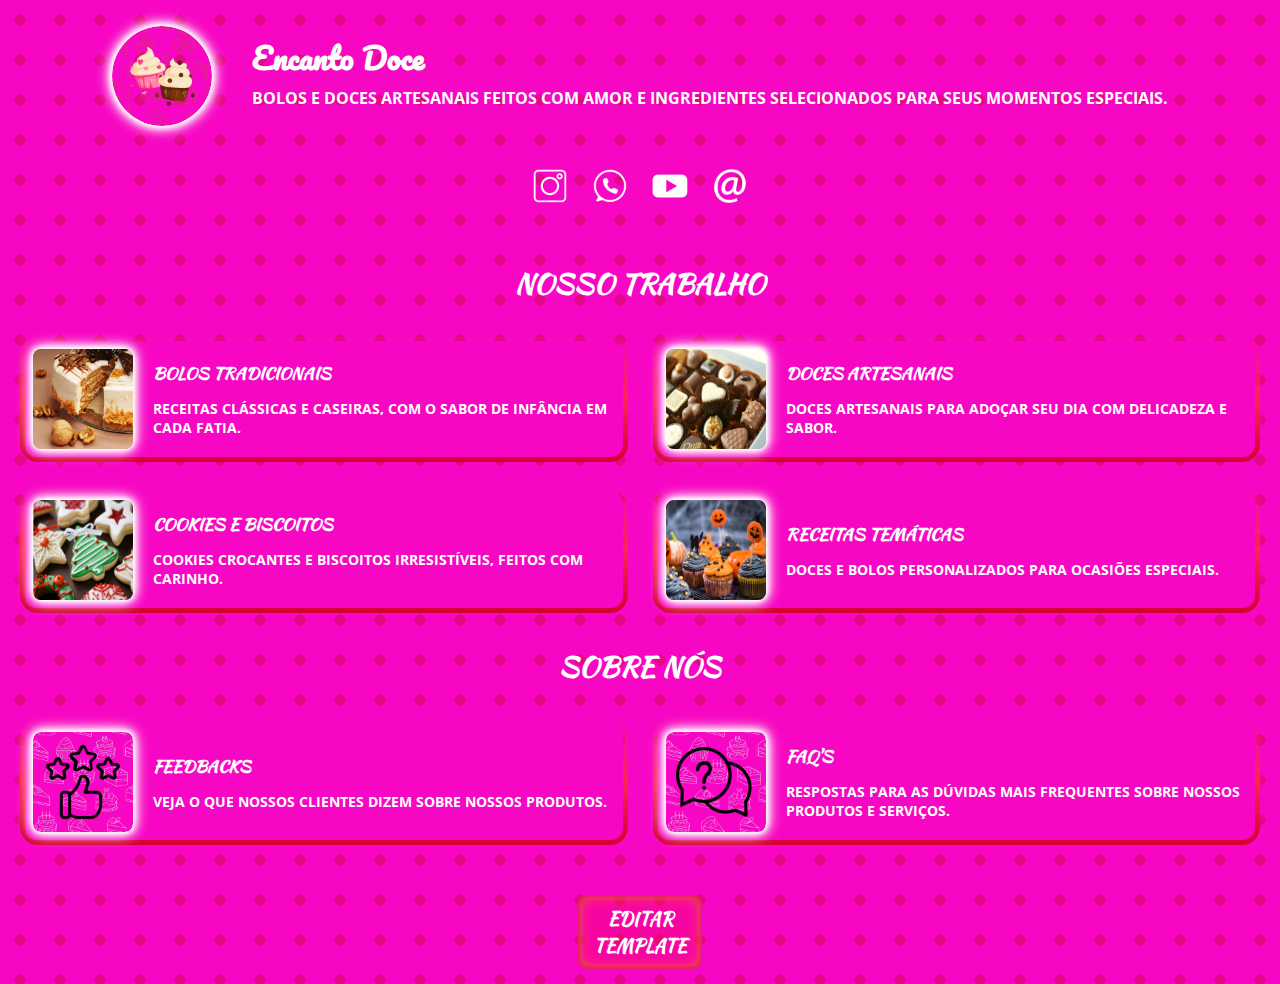
<file: index.html>
<!DOCTYPE html>
<html lang="pt-BR">
<head>
    <meta charset="UTF-8">
    <meta name="viewport" content="width=device-width, initial-scale=1.0">
    <title>Fabricação de páginas Digitais</title>
    <link rel="preconnect" href="https://fonts.googleapis.com">
    <link rel="preconnect" href="https://fonts.gstatic.com" crossorigin>
    <link href="https://fonts.googleapis.com/css2?family=Itim&family=Open+Sans:ital,wght@0,300..800;1,300..800&family=Permanent+Marker&display=swap" rel="stylesheet">
    <link href="https://fonts.googleapis.com/css2?family=Itim&family=Open+Sans:ital,wght@0,300..800;1,300..800&family=Pacifico&family=Permanent+Marker&display=swap" rel="stylesheet">
    <link href="https://fonts.googleapis.com/css2?family=Itim&family=Kaushan+Script&family=Open+Sans:ital,wght@0,300..800;1,300..800&family=Pacifico&family=Permanent+Marker&display=swap" rel="stylesheet">
    <link rel="stylesheet" href="est.css"> <!-- Link para o CSS -->
</head>
<body>
<div class="gridf">
    <div>
        <img src="foto.png" class="foto">
    </div>
    <div class="tjustify">
        <h3>Encanto Doce</h3>
    <div class="noline">
         <h4>Bolos e doces artesanais feitos com amor e ingredientes selecionados para seus momentos especiais.</h4>
    </div>
    </div>    
 </div>
  <div class="list-item">
    <a href="index.html">
    <img src="instagran.png"></a>
    <a href="index.html">
    <img src="zap.png"></a>
    <a href="index.html">
    <img src="you.png"></a>
    <a href="index.html">
    <img src="aa.png"></a>
  </div>
<section class="primeira">
  <h3 class="titulo">Nosso Trabalho</h3>
  <div class="grid2">
    <a href="bolos.html">
      <div class="answer">
        <img src="b.png">
        <div>
          <h2>Bolos Tradicionais</h2>
          <h3>Receitas clássicas e caseiras, com o sabor de infância em cada fatia.</h3>
        </div>
      </div>
    </a>
    <a href="doces.html">
      <div class="answer">
        <img src="n.png">
        <div class="caixa-text">
          <h2>Doces Artesanais</h2>
          <h3>Doces artesanais para adoçar seu dia com delicadeza e sabor.</h3>
        </div>
      </div>
    </a>
    <a href="cook.html">
      <div class="answer">
        <img src="i.png">
        <div>
          <h2>Cookies e Biscoitos</h2>
          <h3>Cookies crocantes e biscoitos irresistíveis, feitos com carinho.</h3>
        </div>
      </div>
    </a>
    <a href="rece.html">
      <div class="answer">
        <img src="s.png">
        <div>
          <h2>Receitas Temáticas</h2>
          <h3>Doces e bolos personalizados para ocasiões especiais.</h3>
        </div>
      </div>
    </a>
  </div>
</section>
<section id="ultima">
  <h3 class="titulo">Sobre nós</h3>
  <div class="grid2">
    <a href="feed.html">
      <div class="answer">
        <img src="fee.png">
        <div>
          <h2>Feedbacks</h2>
          <h3>Veja o que nossos clientes dizem sobre nossos produtos.</h3>
        </div>
      </div>
    </a>
    <a href="faq.html">
      <div class="answer">
        <img src="faq.png">
        <div>
          <h2>FAQ's</h2>
          <h3>Respostas para as dúvidas mais frequentes sobre nossos produtos e serviços.</h3>
        </div>
      </div>
    </a>
  </div>
</section>
<div class="centro"> 
  <a href="base.html" class="botaopp">
   <h4>Editar Template</h4></a>
  </div>
</body>
</html>
</file>
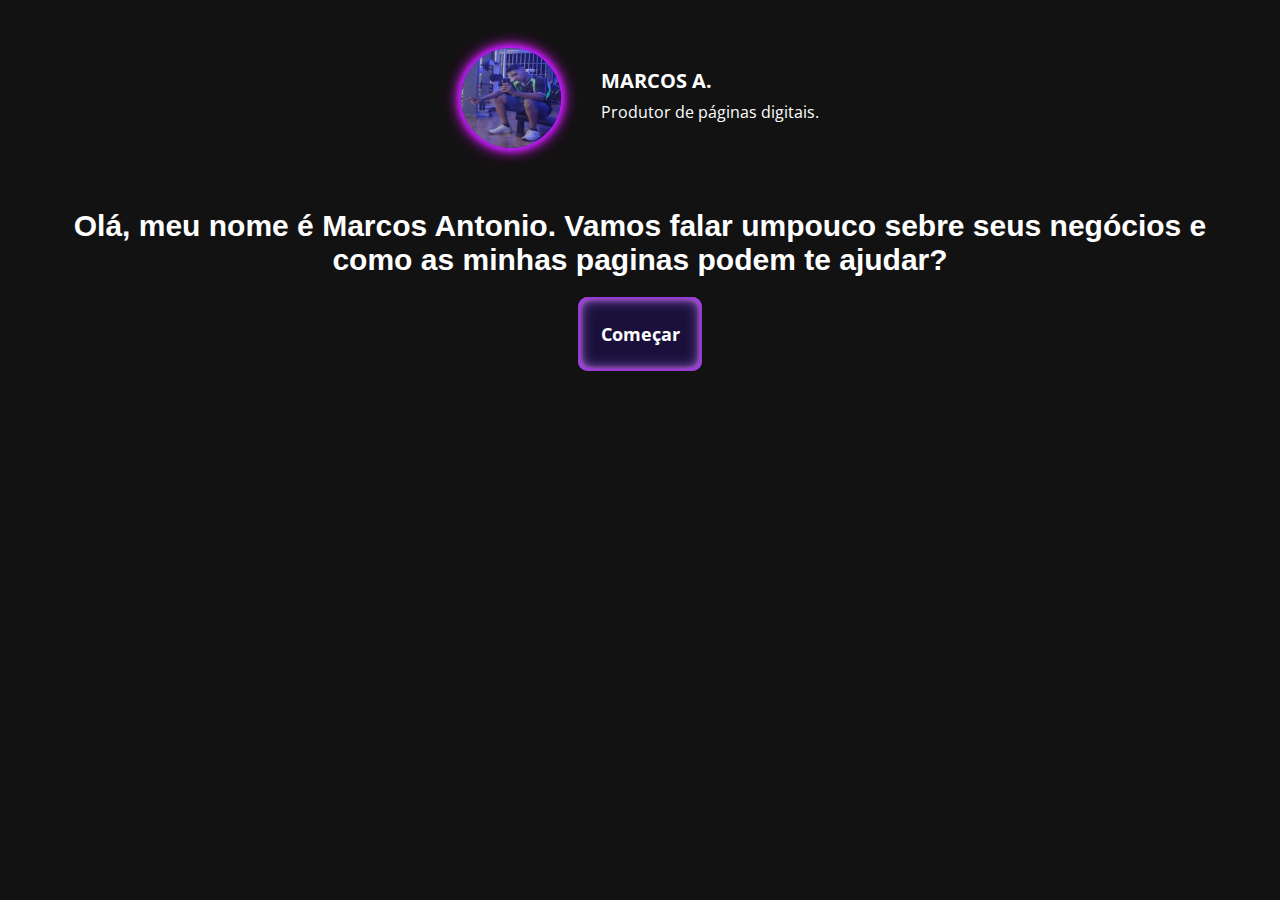
<file: base.html>
<!DOCTYPE html>
<html lang="pt-BR">
<head>
    <meta charset="UTF-8">
    <meta name="viewport" content="width=device-width, initial-scale=1.0">
    <title>Fabricação de páginas Digitais</title>
    <link rel="preconnect" href="https://fonts.googleapis.com">
    <link rel="preconnect" href="https://fonts.gstatic.com" crossorigin>
    <link href="https://fonts.googleapis.com/css2?family=Itim&family=Open+Sans:ital,wght@0,300..800;1,300..800&family=Permanent+Marker&display=swap" rel="stylesheet">
    <link rel="stylesheet" href="style.css"> <!-- Link para o CSS -->
</head>
<body>
        <div class="gridf">
        <div>
         <img src="foto.jpeg" class="foto">
        </div>
         <div class="tjustify">
           <h3>MARCOS A.</h3>
         <div class="noline">
           <p>Produtor de páginas digitais.</p>
         </div>
         </div>
        </div>
        <div class="centro">
        <h2> Olá, meu nome é Marcos Antonio. Vamos falar umpouco sebre seus negócios e como as minhas paginas podem te ajudar?</h2> 
        <a href="funil.html" class="botaopp">
         <h4>Começar</h4></a>
        </div>
</body>
</html>
</file>
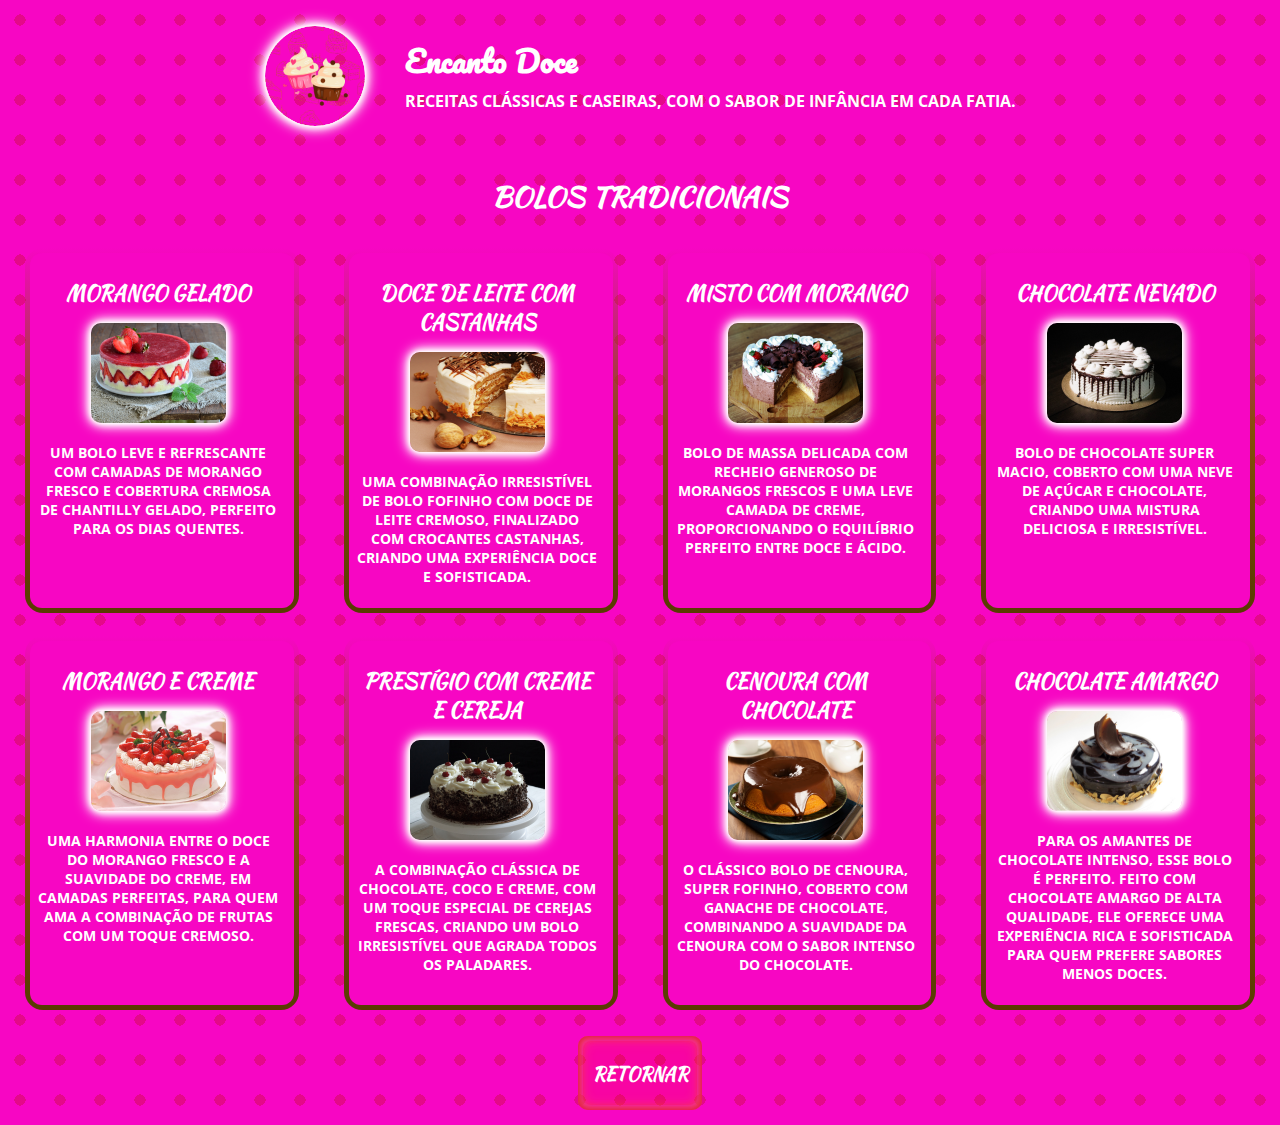
<file: bolos.html>
<!DOCTYPE html>
<html lang="pt-BR">
  <head>
    <meta charset="UTF-8">
    <meta name="viewport" content="width=device-width, initial-scale=1.0">
    <title>Fabricação de páginas Digitais</title>
    <link rel="preconnect" href="https://fonts.googleapis.com">
    <link rel="preconnect" href="https://fonts.gstatic.com" crossorigin>
    <link href="https://fonts.googleapis.com/css2?family=Itim&family=Open+Sans:ital,wght@0,300..800;1,300..800&family=Permanent+Marker&display=swap" rel="stylesheet">
    <link href="https://fonts.googleapis.com/css2?family=Itim&family=Open+Sans:ital,wght@0,300..800;1,300..800&family=Pacifico&family=Permanent+Marker&display=swap" rel="stylesheet">
    <link href="https://fonts.googleapis.com/css2?family=Itim&family=Kaushan+Script&family=Open+Sans:ital,wght@0,300..800;1,300..800&family=Pacifico&family=Permanent+Marker&display=swap" rel="stylesheet">
    <link rel="stylesheet" href="est.css"> <!-- Link para o CSS -->
</head>
<body>
<div class="gridf">
    <div>
        <img src="foto.png" class="foto">
    </div>
    <div class="tjustify">
        <h3>Encanto Doce</h3>
    <div class="noline">
         <p>Receitas clássicas e caseiras, com o sabor de infância em cada fatia.</p>
    </div>
    </div>    
 </div>
 <h3 class="titulo">Bolos Tradicionais</h3>
 <div class="grid4">
  <div class="textoc">
    <div class="centro">
      <h2>Morango Gelado</h2>
      <img src="a.png">
      <h3>Um bolo leve e refrescante com camadas de morango fresco e cobertura cremosa de chantilly gelado, perfeito para os dias quentes.</h3>
    </div>
  </div>
  <div class="textoc">
    <div class="centro">
      <h2>Doce de Leite com Castanhas</h2>
      <img src="b.png">
      <h3>Uma combinação irresistível de bolo fofinho com doce de leite cremoso, finalizado com crocantes castanhas, criando uma experiência doce e sofisticada.</h3>
    </div>
  </div>
  <div class="textoc">
    <div class="centro">
      <h2>Misto com Morango</h2>
      <img src="c.png">
      <h3>Bolo de massa delicada com recheio generoso de morangos frescos e uma leve camada de creme, proporcionando o equilíbrio perfeito entre doce e ácido.</h3>
    </div>
  </div>
  <div class="textoc">
    <div class="centro">
      <h2>Chocolate Nevado</h2>
      <img src="d.png">
      <h3>Bolo de chocolate super macio, coberto com uma neve de açúcar e chocolate, criando uma mistura deliciosa e irresistível.</h3>
    </div>
  </div>
  <div class="textoc">
    <div class="centro">
      <h2>Morango e Creme</h2>
      <img src="e.png">
      <h3>Uma harmonia entre o doce do morango fresco e a suavidade do creme, em camadas perfeitas, para quem ama a combinação de frutas com um toque cremoso.</h3>
    </div>
  </div>
  <div class="textoc">
    <div class="centro">
      <h2>Prestígio com Creme e Cereja</h2>
      <img src="f.png">
      <h3>A combinação clássica de chocolate, coco e creme, com um toque especial de cerejas frescas, criando um bolo irresistível que agrada todos os paladares.</h3>
    </div>
  </div>
  <div class="textoc">
    <div class="centro">
      <h2>Cenoura com Chocolate</h2>
      <img src="g.png">
      <h3>O clássico bolo de cenoura, super fofinho, coberto com ganache de chocolate, combinando a suavidade da cenoura com o sabor intenso do chocolate.</h3>
    </div>
  </div>
  <div class="textoc">
    <div class="centro">
      <h2>Chocolate Amargo</h2>
      <img src="h.png">
      <h3>Para os amantes de chocolate intenso, esse bolo é perfeito. Feito com chocolate amargo de alta qualidade, ele oferece uma experiência rica e sofisticada para quem prefere sabores menos doces.</h3>
    </div>
  </div>
</div>
<div class="centro">
  <a href="index.html" class="botaopp">
   <h4>Retornar</h4></a>
  </div>
</body>
</html>
</file>
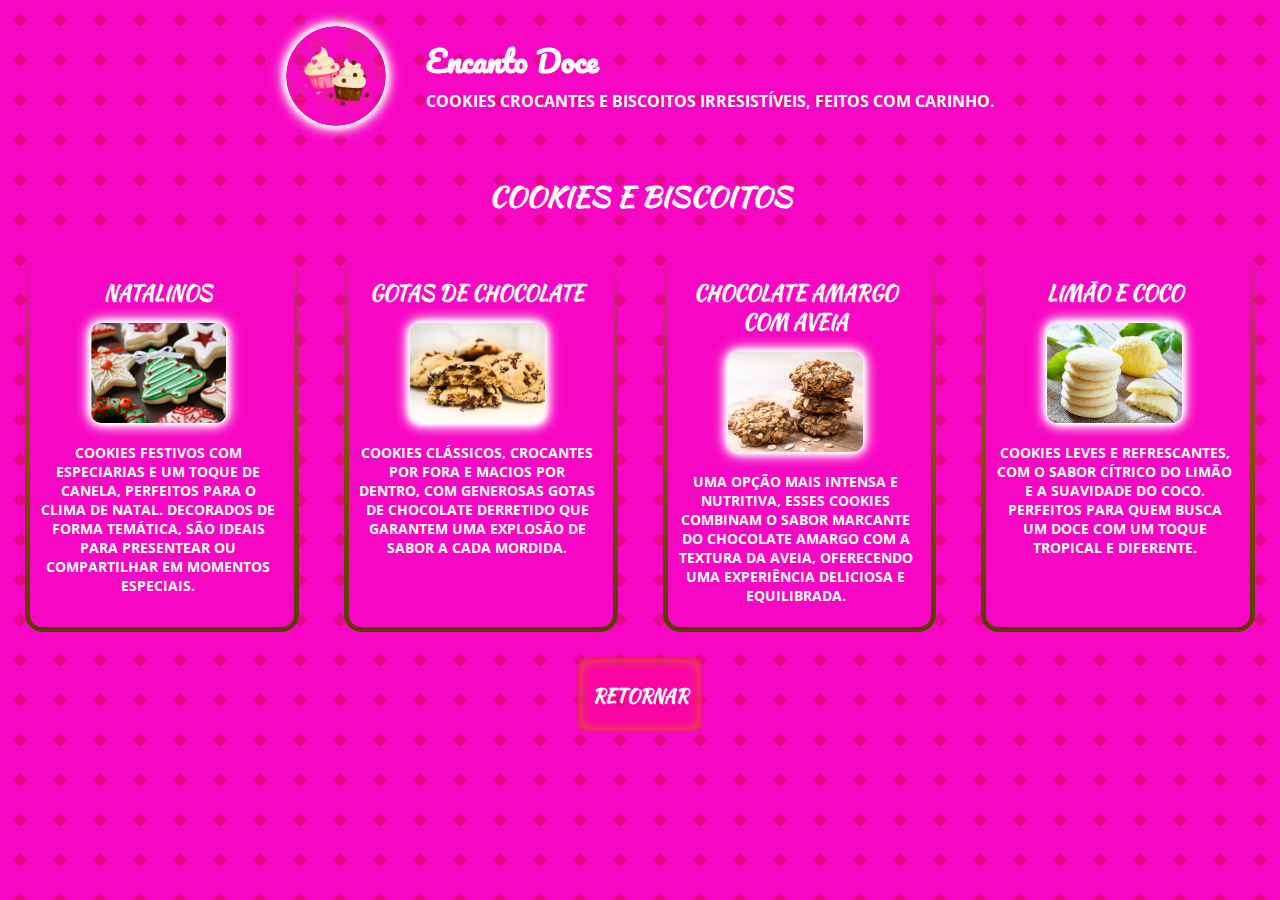
<file: cook.html>
<!DOCTYPE html>
<html lang="pt-BR">
  <head>
    <meta charset="UTF-8">
    <meta name="viewport" content="width=device-width, initial-scale=1.0">
    <title>Fabricação de páginas Digitais</title>
    <link rel="preconnect" href="https://fonts.googleapis.com">
    <link rel="preconnect" href="https://fonts.gstatic.com" crossorigin>
    <link href="https://fonts.googleapis.com/css2?family=Itim&family=Open+Sans:ital,wght@0,300..800;1,300..800&family=Permanent+Marker&display=swap" rel="stylesheet">
    <link href="https://fonts.googleapis.com/css2?family=Itim&family=Open+Sans:ital,wght@0,300..800;1,300..800&family=Pacifico&family=Permanent+Marker&display=swap" rel="stylesheet">
    <link href="https://fonts.googleapis.com/css2?family=Itim&family=Kaushan+Script&family=Open+Sans:ital,wght@0,300..800;1,300..800&family=Pacifico&family=Permanent+Marker&display=swap" rel="stylesheet">
    <link rel="stylesheet" href="est.css"> <!-- Link para o CSS -->
</head>
<body>
<div class="gridf">
    <div>
        <img src="foto.png" class="foto">
    </div>
    <div class="tjustify">
        <h3>Encanto Doce</h3>
    <div class="noline">
         <p>Cookies crocantes e biscoitos irresistíveis, feitos com carinho.</p>
    </div>
    </div>    
 </div>
 <h3 class="titulo">Cookies e Biscoitos</h3>
 <div class="grid4">
  <div class="textoc">
    <div class="centro">
      <h2>Natalinos</h2>
      <img src="i.png">
      <h3> Cookies festivos com especiarias e um toque de canela, perfeitos para o clima de Natal. Decorados de forma temática, são ideais para presentear ou compartilhar em momentos especiais.</h3>
    </div>
  </div>
  <div class="textoc">
    <div class="centro">
      <h2>Gotas de Chocolate</h2>
      <img src="j.png">
      <h3>Cookies clássicos, crocantes por fora e macios por dentro, com generosas gotas de chocolate derretido que garantem uma explosão de sabor a cada mordida.</h3>
    </div>
  </div>
  <div class="textoc">
    <div class="centro">
      <h2>Chocolate Amargo com aveia</h2>
      <img src="k.png">
      <h3>Uma opção mais intensa e nutritiva, esses cookies combinam o sabor marcante do chocolate amargo com a textura da aveia, oferecendo uma experiência deliciosa e equilibrada.</h3>
    </div>
  </div>
  <div class="textoc">
    <div class="centro">
      <h2>Limão e Coco</h2>
      <img src="l.png">
      <h3>Cookies leves e refrescantes, com o sabor cítrico do limão e a suavidade do coco. Perfeitos para quem busca um doce com um toque tropical e diferente.</h3>
    </div>
  </div>
</div>
<div class="centro">
  <a href="index.html" class="botaopp">
   <h4>Retornar</h4></a>
  </div>
</body>
</html>
</file>
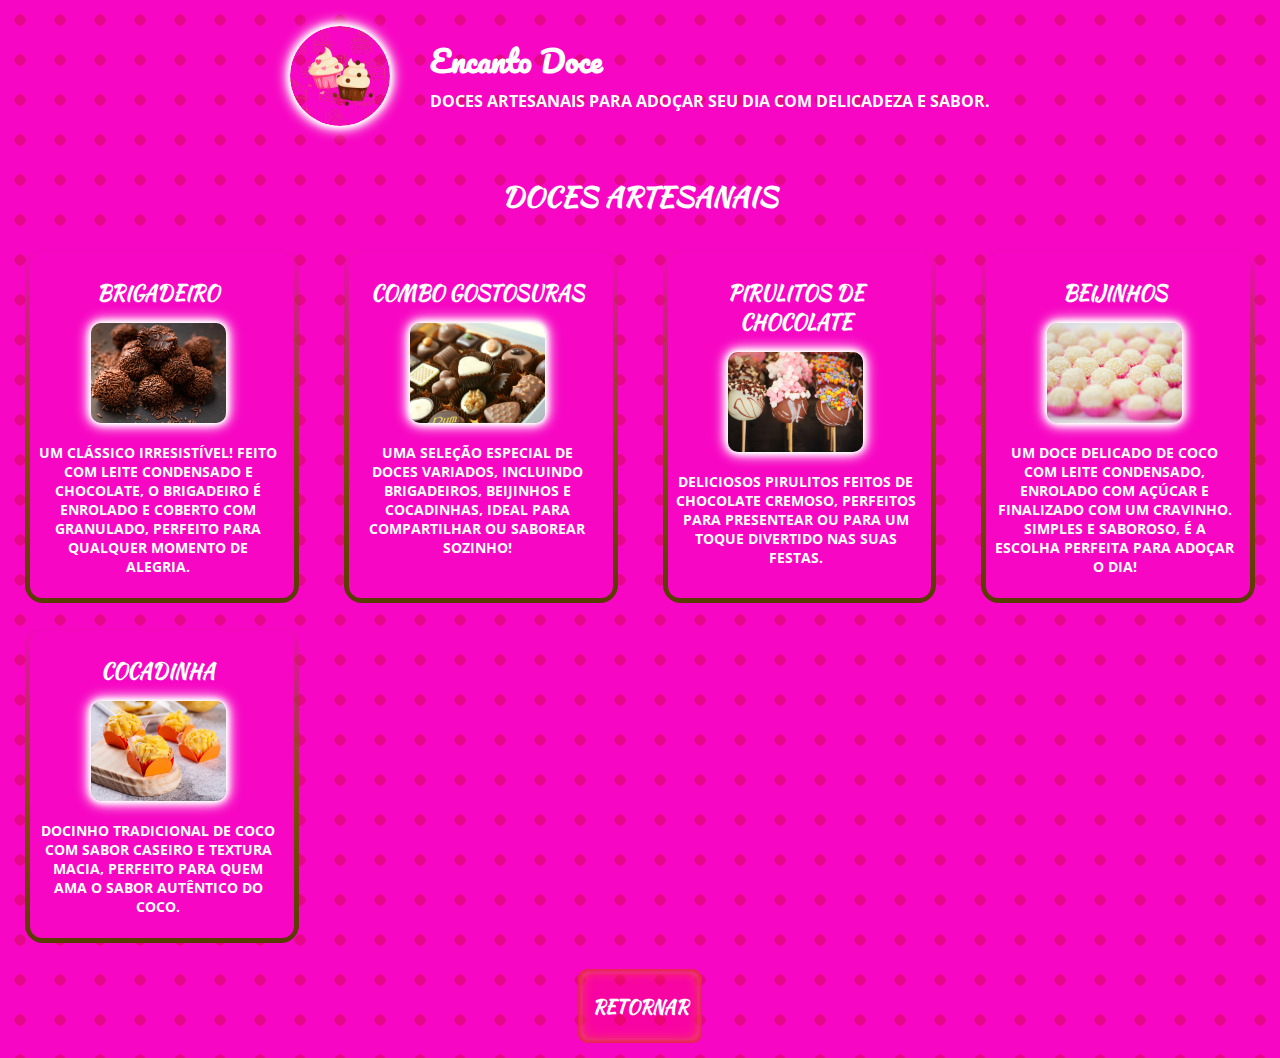
<file: doces.html>
<!DOCTYPE html>
<html lang="pt-BR">
  <head>
    <meta charset="UTF-8">
    <meta name="viewport" content="width=device-width, initial-scale=1.0">
    <title>Fabricação de páginas Digitais</title>
    <link rel="preconnect" href="https://fonts.googleapis.com">
    <link rel="preconnect" href="https://fonts.gstatic.com" crossorigin>
    <link href="https://fonts.googleapis.com/css2?family=Itim&family=Open+Sans:ital,wght@0,300..800;1,300..800&family=Permanent+Marker&display=swap" rel="stylesheet">
    <link href="https://fonts.googleapis.com/css2?family=Itim&family=Open+Sans:ital,wght@0,300..800;1,300..800&family=Pacifico&family=Permanent+Marker&display=swap" rel="stylesheet">
    <link href="https://fonts.googleapis.com/css2?family=Itim&family=Kaushan+Script&family=Open+Sans:ital,wght@0,300..800;1,300..800&family=Pacifico&family=Permanent+Marker&display=swap" rel="stylesheet">
    <link rel="stylesheet" href="est.css"> <!-- Link para o CSS -->
</head>
<body>
<div class="gridf">
    <div>
        <img src="foto.png" class="foto">
    </div>
    <div class="tjustify">
        <h3>Encanto Doce</h3>
    <div class="noline">
         <p>Doces artesanais para adoçar seu dia com delicadeza e sabor.</p>
    </div>
    </div>    
 </div>
 <h3 class="titulo">Doces Artesanais</h3>
 <div class="grid4">
  <div class="textoc">
    <div class="centro">
      <h2>Brigadeiro</h2>
      <img src="m.png">
      <h3>Um clássico irresistível! Feito com leite condensado e chocolate, o brigadeiro é enrolado e coberto com granulado, perfeito para qualquer momento de alegria.</h3>
    </div>
  </div>
  <div class="textoc">
    <div class="centro">
      <h2>Combo Gostosuras</h2>
      <img src="n.png">
      <h3>Uma seleção especial de doces variados, incluindo brigadeiros, beijinhos e cocadinhas, ideal para compartilhar ou saborear sozinho!</h3>
    </div>
  </div>
  <div class="textoc">
    <div class="centro">
      <h2>Pirulitos de chocolate</h2>
      <img src="o.png">
      <h3>Deliciosos pirulitos feitos de chocolate cremoso, perfeitos para presentear ou para um toque divertido nas suas festas.</h3>
    </div>
  </div>
  <div class="textoc">
    <div class="centro">
      <h2>Beijinhos</h2>
      <img src="p.png">
      <h3>Um doce delicado de coco com leite condensado, enrolado com açúcar e finalizado com um cravinho. Simples e saboroso, é a escolha perfeita para adoçar o dia!</h3>
    </div>
  </div>
  <div class="textoc">
    <div class="centro">
      <h2>Cocadinha</h2>
      <img src="q.png">
      <h3>Docinho tradicional de coco com sabor caseiro e textura macia, perfeito para quem ama o sabor autêntico do coco.</h3>
    </div>
  </div>
</div>
<div class="centro">
  <a href="index.html" class="botaopp">
   <h4>Retornar</h4></a>
  </div>
</body>
</html>
</file>
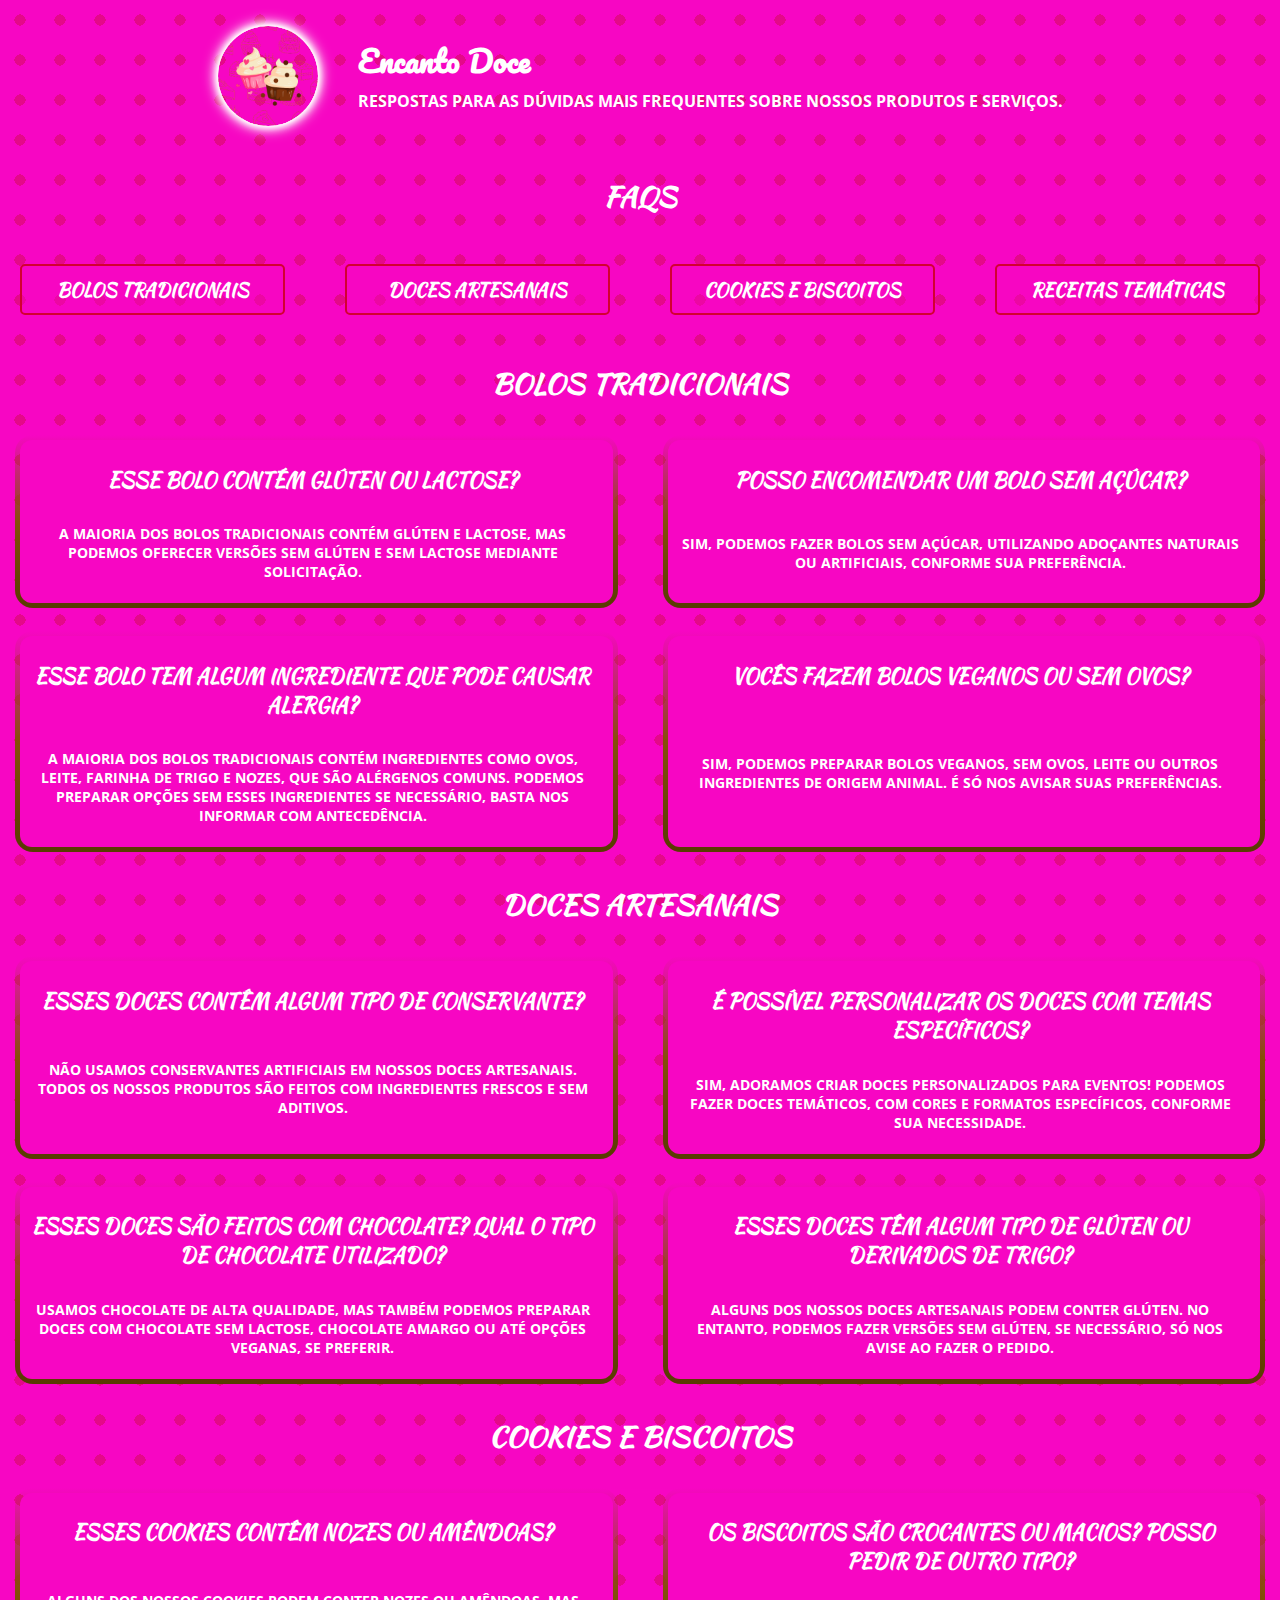
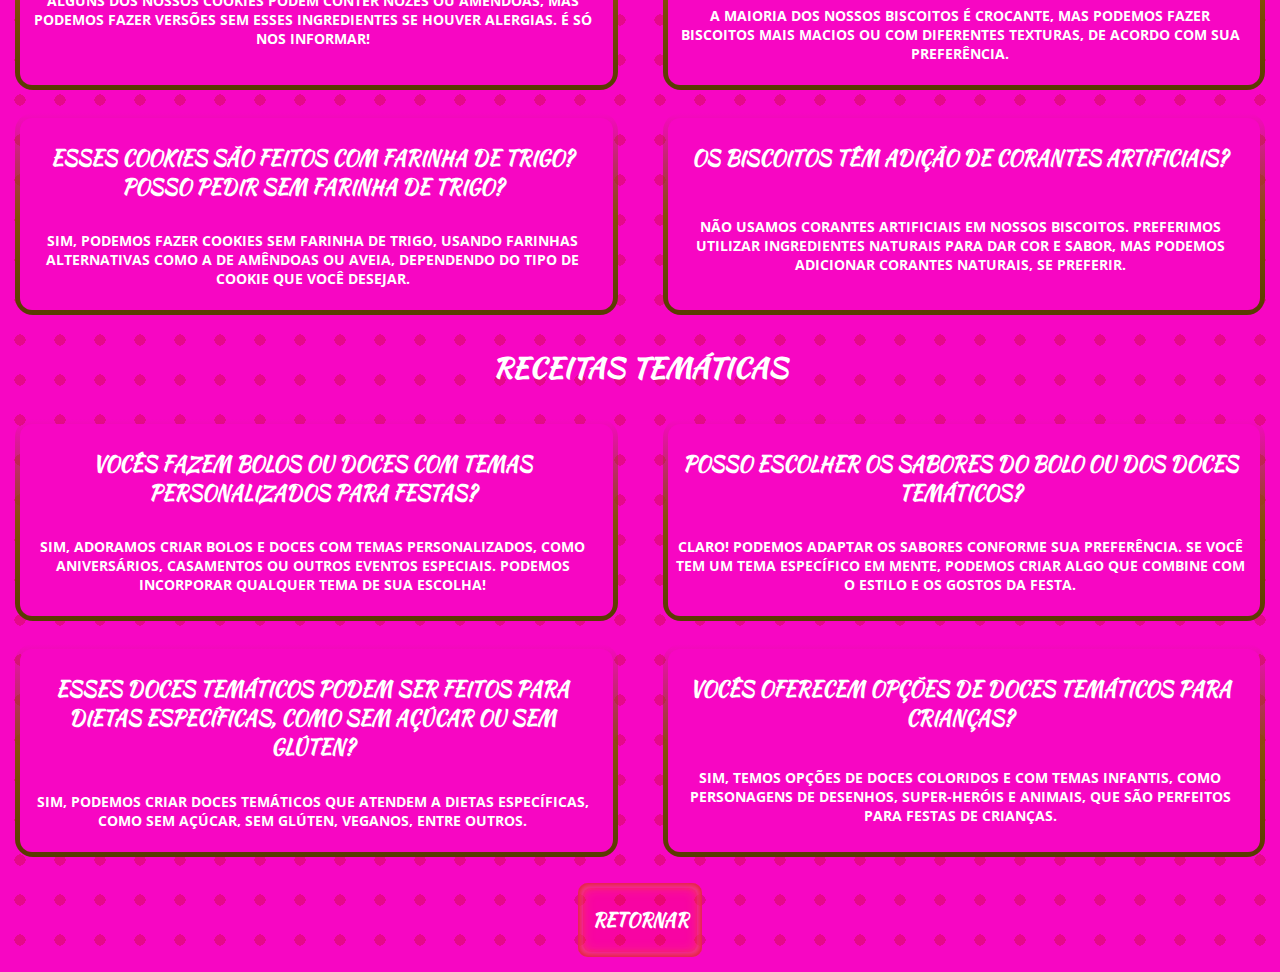
<file: faq.html>
<!DOCTYPE html>
<html lang="pt-BR">
  <head>
    <meta charset="UTF-8">
    <meta name="viewport" content="width=device-width, initial-scale=1.0">
    <title>Fabricação de páginas Digitais</title>
    <link rel="preconnect" href="https://fonts.googleapis.com">
    <link rel="preconnect" href="https://fonts.gstatic.com" crossorigin>
    <link href="https://fonts.googleapis.com/css2?family=Itim&family=Open+Sans:ital,wght@0,300..800;1,300..800&family=Permanent+Marker&display=swap" rel="stylesheet">
    <link href="https://fonts.googleapis.com/css2?family=Itim&family=Open+Sans:ital,wght@0,300..800;1,300..800&family=Pacifico&family=Permanent+Marker&display=swap" rel="stylesheet">
    <link href="https://fonts.googleapis.com/css2?family=Itim&family=Kaushan+Script&family=Open+Sans:ital,wght@0,300..800;1,300..800&family=Pacifico&family=Permanent+Marker&display=swap" rel="stylesheet">
    <link rel="stylesheet" href="est.css"> <!-- Link para o CSS -->
</head>
<body>
<div class="gridf">
    <div>
        <img src="foto.png" class="foto">
    </div>
    <div class="tjustify">
        <h3>Encanto Doce</h3>
    <div class="noline">
         <p>Respostas para as dúvidas mais frequentes sobre nossos produtos e serviços.</p>
    </div>
    </div>    
 </div>
 <h3 class="titulo">FAQs</h3>
 <div class="wbot">
  <a href="#bb"><div class="bot">Bolos Tradicionais</div></a>
  <a href="#dd"><div class="bot">Doces Artesanais</div></a>
  <a href="#cc"><div class="bot">Cookies e Biscoitos</div></a>
  <a href="#rr"><div class="bot">Receitas Temáticas</div></a>
</div>
<section id="bb">
<h3 class="titulo">Bolos Tradicionais</h3>
<div class="grid2">
 <div class="textoc">
     <h2>Esse bolo contém glúten ou lactose?</h2>
     <h3> A maioria dos bolos tradicionais contém glúten e lactose, mas podemos oferecer versões sem glúten e sem lactose mediante solicitação.</h3>
 </div>
 <div class="textoc">
   <h2>Posso encomendar um bolo sem açúcar?</h2>
   <h3>Sim, podemos fazer bolos sem açúcar, utilizando adoçantes naturais ou artificiais, conforme sua preferência.</h3>
 </div>
 <div class="textoc">
   <h2>Esse bolo tem algum ingrediente que pode causar alergia?</h2>
   <h3> A maioria dos bolos tradicionais contém ingredientes como ovos, leite, farinha de trigo e nozes, que são alérgenos comuns. Podemos preparar opções sem esses ingredientes se necessário, basta nos informar com antecedência.</h3>
 </div>
 <div class="textoc">
   <h2>Vocês fazem bolos veganos ou sem ovos?</h2>
   <h3>Sim, podemos preparar bolos veganos, sem ovos, leite ou outros ingredientes de origem animal. É só nos avisar suas preferências.</h3>
 </div>
</div>
</section>
<section id="dd">
<h3 class="titulo">Doces Artesanais</h3>
<div class="grid2">
<div class="textoc">
    <h2>Esses doces contêm algum tipo de conservante?</h2>
    <h3>Não usamos conservantes artificiais em nossos doces artesanais. Todos os nossos produtos são feitos com ingredientes frescos e sem aditivos.</h3>
</div>
<div class="textoc">
  <h2>É possível personalizar os doces com temas específicos?</h2>
  <h3>Sim, adoramos criar doces personalizados para eventos! Podemos fazer doces temáticos, com cores e formatos específicos, conforme sua necessidade.</h3>
</div>
<div class="textoc">
  <h2>Esses doces são feitos com chocolate? Qual o tipo de chocolate utilizado?</h2>
  <h3> Usamos chocolate de alta qualidade, mas também podemos preparar doces com chocolate sem lactose, chocolate amargo ou até opções veganas, se preferir.</h3>
</div>
<div class="textoc">
  <h2>Esses doces têm algum tipo de glúten ou derivados de trigo?</h2>
  <h3>Alguns dos nossos doces artesanais podem conter glúten. No entanto, podemos fazer versões sem glúten, se necessário, só nos avise ao fazer o pedido.</h3>
</div>
</div>
</section>
<section id="cc">
<h3 class="titulo">Cookies e Biscoitos</h3>
<div class="grid2">
<div class="textoc">
    <h2>Esses cookies contêm nozes ou amêndoas?</h2>
    <h3>Alguns dos nossos cookies podem conter nozes ou amêndoas, mas podemos fazer versões sem esses ingredientes se houver alergias. É só nos informar!</h3>
</div>
<div class="textoc">
  <h2>Os biscoitos são crocantes ou macios? Posso pedir de outro tipo?</h2>
  <h3>A maioria dos nossos biscoitos é crocante, mas podemos fazer biscoitos mais macios ou com diferentes texturas, de acordo com sua preferência.</h3>
</div>
<div class="textoc">
  <h2>Esses cookies são feitos com farinha de trigo? Posso pedir sem farinha de trigo?</h2>
  <h3>Sim, podemos fazer cookies sem farinha de trigo, usando farinhas alternativas como a de amêndoas ou aveia, dependendo do tipo de cookie que você desejar.</h3>
</div>
<div class="textoc">
  <h2>Os biscoitos têm adição de corantes artificiais?</h2>
  <h3>Não usamos corantes artificiais em nossos biscoitos. Preferimos utilizar ingredientes naturais para dar cor e sabor, mas podemos adicionar corantes naturais, se preferir.</h3>
</div>
</div>
</section>
<section id="rr">
<h3 class="titulo">Receitas Temáticas</h3>
<div class="grid2">
<div class="textoc">
    <h2>Vocês fazem bolos ou doces com temas personalizados para festas?</h2>
    <h3> Sim, adoramos criar bolos e doces com temas personalizados, como aniversários, casamentos ou outros eventos especiais. Podemos incorporar qualquer tema de sua escolha!</h3>
</div>
<div class="textoc">
  <h2>Posso escolher os sabores do bolo ou dos doces temáticos?</h2>
  <h3>Claro! Podemos adaptar os sabores conforme sua preferência. Se você tem um tema específico em mente, podemos criar algo que combine com o estilo e os gostos da festa.</h3>
</div>
<div class="textoc">
  <h2>Esses doces temáticos podem ser feitos para dietas específicas, como sem açúcar ou sem glúten?</h2>
  <h3>Sim, podemos criar doces temáticos que atendem a dietas específicas, como sem açúcar, sem glúten, veganos, entre outros.</h3>
</div>
<div class="textoc">
  <h2>Vocês oferecem opções de doces temáticos para crianças?</h2>
  <h3>Sim, temos opções de doces coloridos e com temas infantis, como personagens de desenhos, super-heróis e animais, que são perfeitos para festas de crianças.</h3>
</div>
</div>
</section>
<div class="centro">
 <a href="index.html" class="botaopp">
  <h4>Retornar</h4></a>
 </div>
</body>
</html>
</file>
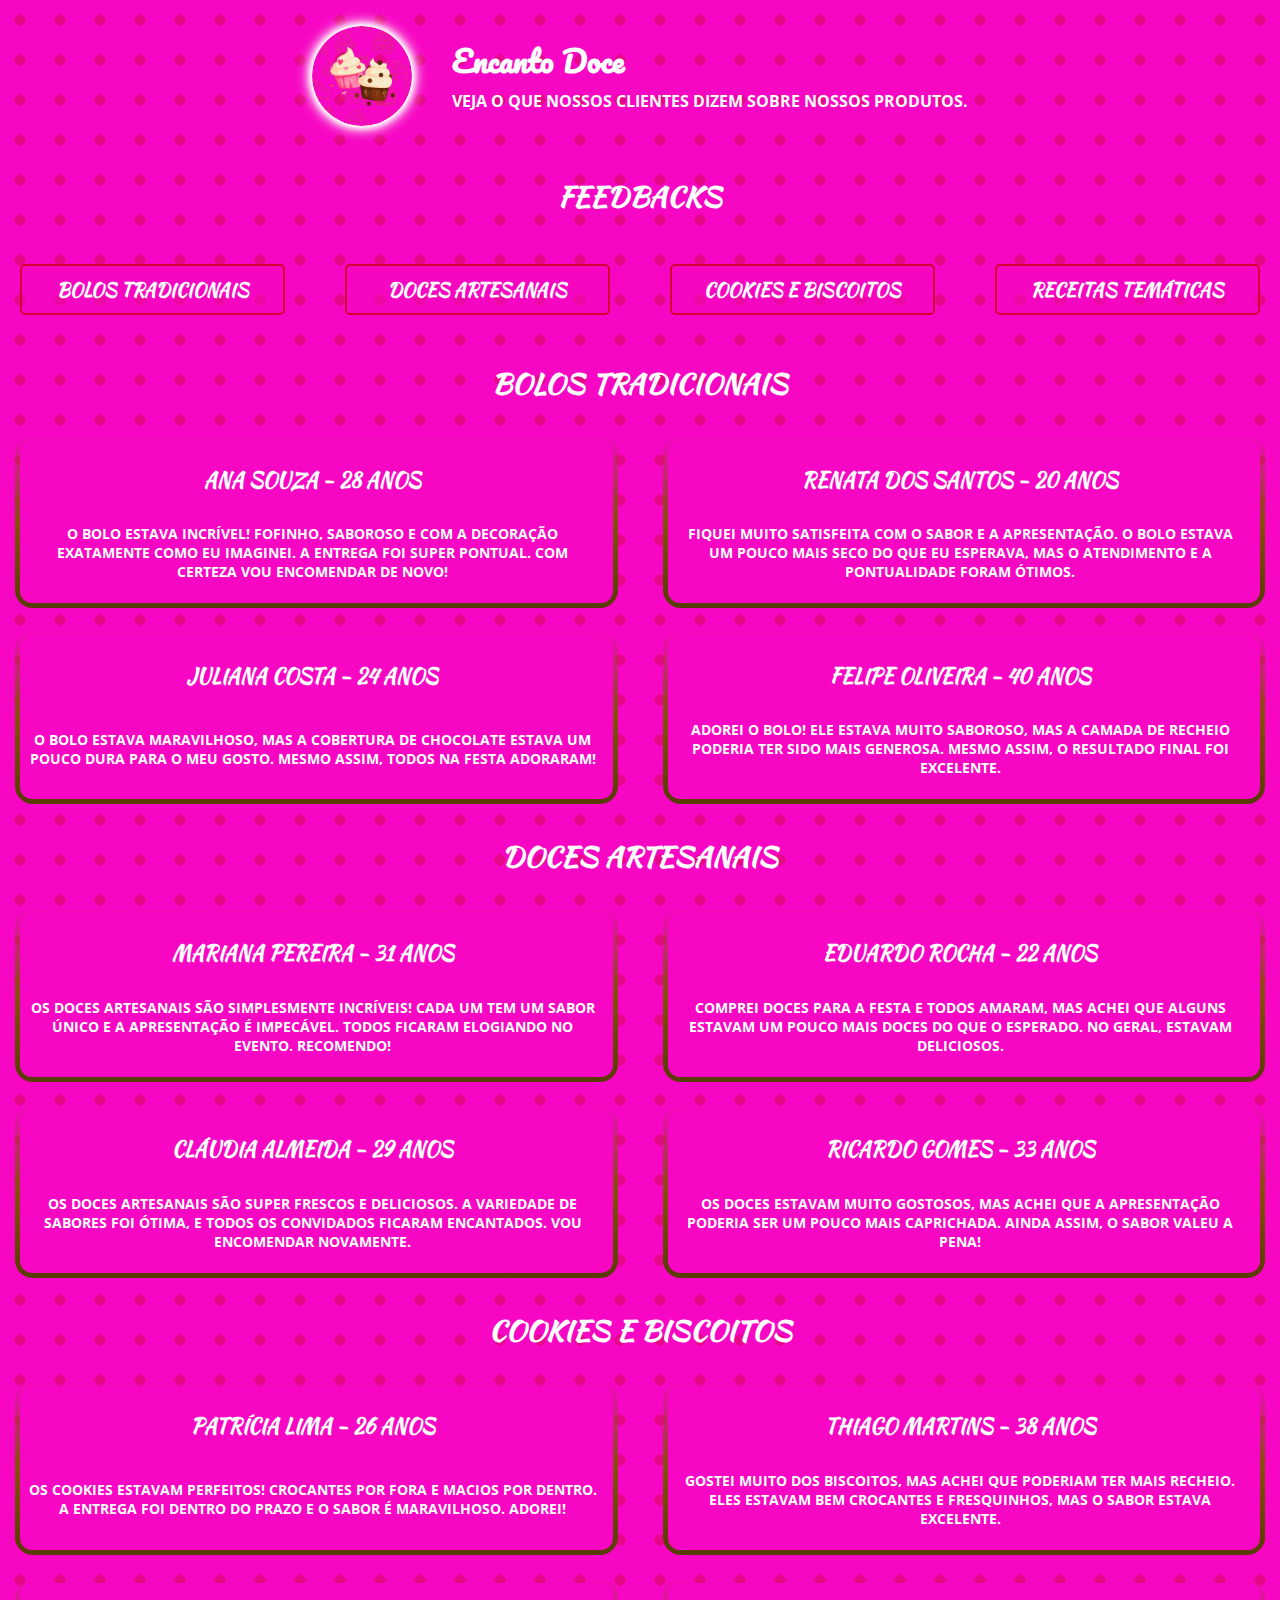
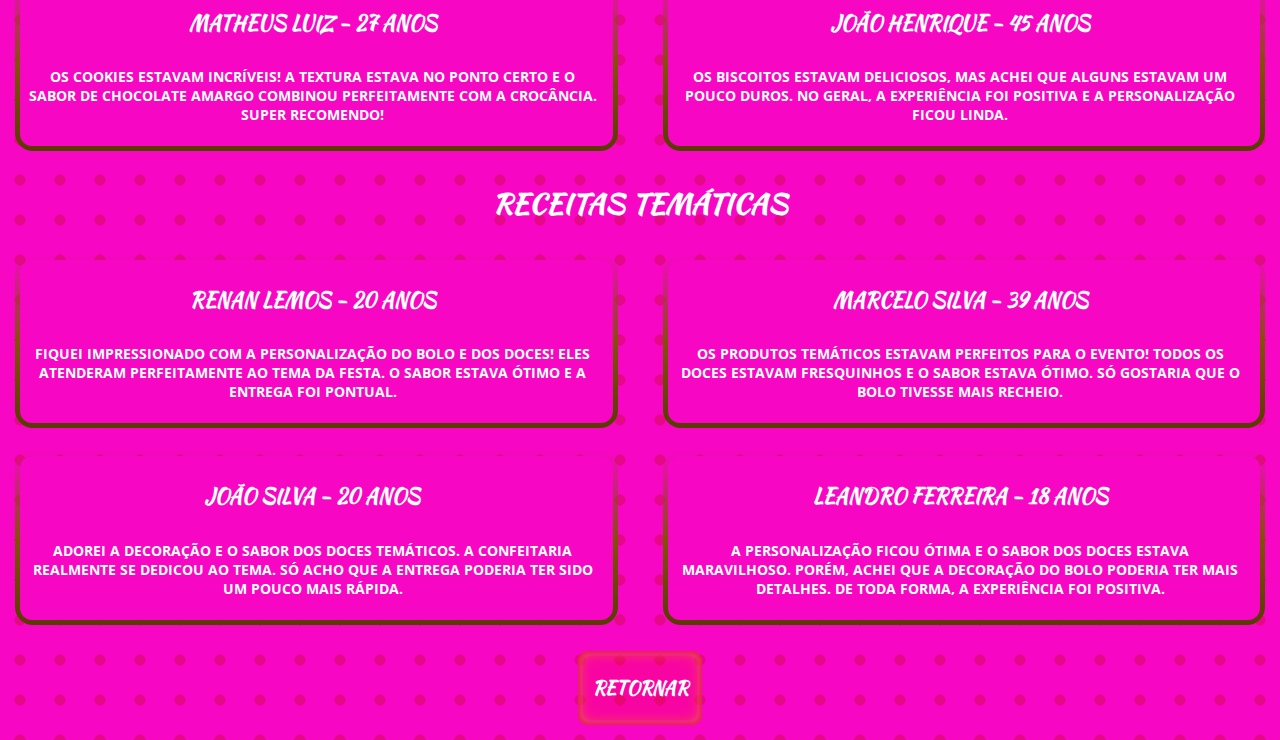
<file: feed.html>
<!DOCTYPE html>
<html lang="pt-BR">
  <head>
    <meta charset="UTF-8">
    <meta name="viewport" content="width=device-width, initial-scale=1.0">
    <title>Fabricação de páginas Digitais</title>
    <link rel="preconnect" href="https://fonts.googleapis.com">
    <link rel="preconnect" href="https://fonts.gstatic.com" crossorigin>
    <link href="https://fonts.googleapis.com/css2?family=Itim&family=Open+Sans:ital,wght@0,300..800;1,300..800&family=Permanent+Marker&display=swap" rel="stylesheet">
    <link href="https://fonts.googleapis.com/css2?family=Itim&family=Open+Sans:ital,wght@0,300..800;1,300..800&family=Pacifico&family=Permanent+Marker&display=swap" rel="stylesheet">
    <link href="https://fonts.googleapis.com/css2?family=Itim&family=Kaushan+Script&family=Open+Sans:ital,wght@0,300..800;1,300..800&family=Pacifico&family=Permanent+Marker&display=swap" rel="stylesheet">
    <link rel="stylesheet" href="est.css"> <!-- Link para o CSS -->
</head>
<body>
<div class="gridf">
    <div>
        <img src="foto.png" class="foto">
    </div>
    <div class="tjustify">
        <h3>Encanto Doce</h3>
    <div class="noline">
         <p>Veja o que nossos clientes dizem sobre nossos produtos.</p>
    </div>
    </div>    
 </div>
 <h3 class="titulo">Feedbacks</h3>
 <div class="wbot">
   <a href="#bb"><div class="bot">Bolos Tradicionais</div></a>
   <a href="#dd"><div class="bot">Doces Artesanais</div></a>
   <a href="#cc"><div class="bot">Cookies e Biscoitos</div></a>
   <a href="#rr"><div class="bot">Receitas Temáticas</div></a>
 </div>
 <section id="bb">
 <h3 class="titulo">Bolos Tradicionais</h3>
<div class="grid2">
  <div class="textoc">
      <h2>Ana Souza - 28 anos</h2>
      <h3>O bolo estava incrível! Fofinho, saboroso e com a decoração exatamente como eu imaginei. A entrega foi super pontual. Com certeza vou encomendar de novo!</h3>
  </div>
  <div class="textoc">
    <h2>Renata dos Santos - 20 anos</h2>
    <h3>Fiquei muito satisfeita com o sabor e a apresentação. O bolo estava um pouco mais seco do que eu esperava, mas o atendimento e a pontualidade foram ótimos.</h3>
  </div>
  <div class="textoc">
    <h2>Juliana Costa - 24 anos</h2>
    <h3>O bolo estava maravilhoso, mas a cobertura de chocolate estava um pouco dura para o meu gosto. Mesmo assim, todos na festa adoraram!</h3>
  </div>
  <div class="textoc">
    <h2>Felipe Oliveira - 40 anos</h2>
    <h3>Adorei o bolo! Ele estava muito saboroso, mas a camada de recheio poderia ter sido mais generosa. Mesmo assim, o resultado final foi excelente.</h3>
  </div>
</div>
</section>
<section id="dd">
<h3 class="titulo">Doces Artesanais</h3>
<div class="grid2">
 <div class="textoc">
     <h2>Mariana Pereira - 31 anos</h2>
     <h3>Os doces artesanais são simplesmente incríveis! Cada um tem um sabor único e a apresentação é impecável. Todos ficaram elogiando no evento. Recomendo!</h3>
 </div>
 <div class="textoc">
   <h2>Eduardo Rocha - 22 anos</h2>
   <h3>Comprei doces para a festa e todos amaram, mas achei que alguns estavam um pouco mais doces do que o esperado. No geral, estavam deliciosos.</h3>
 </div>
 <div class="textoc">
   <h2>Cláudia Almeida - 29 anos</h2>
   <h3>Os doces artesanais são super frescos e deliciosos. A variedade de sabores foi ótima, e todos os convidados ficaram encantados. Vou encomendar novamente.</h3>
 </div>
 <div class="textoc">
   <h2>Ricardo Gomes - 33 anos</h2>
   <h3>Os doces estavam muito gostosos, mas achei que a apresentação poderia ser um pouco mais caprichada. Ainda assim, o sabor valeu a pena!</h3>
 </div>
</div>
</section>
<section id="cc">
<h3 class="titulo">Cookies e Biscoitos</h3>
<div class="grid2">
 <div class="textoc">
     <h2>Patrícia Lima - 26 anos</h2>
     <h3>Os cookies estavam perfeitos! Crocantes por fora e macios por dentro. A entrega foi dentro do prazo e o sabor é maravilhoso. Adorei!</h3>
 </div>
 <div class="textoc">
   <h2>Thiago Martins - 38 anos</h2>
   <h3>Gostei muito dos biscoitos, mas achei que poderiam ter mais recheio. Eles estavam bem crocantes e fresquinhos, mas o sabor estava excelente.</h3>
 </div>
 <div class="textoc">
   <h2>Matheus Luiz - 27 anos</h2>
   <h3>Os cookies estavam incríveis! A textura estava no ponto certo e o sabor de chocolate amargo combinou perfeitamente com a crocância. Super recomendo!</h3>
 </div>
 <div class="textoc">
   <h2>João Henrique - 45 anos</h2>
   <h3>Os biscoitos estavam deliciosos, mas achei que alguns estavam um pouco duros. No geral, a experiência foi positiva e a personalização ficou linda.</h3>
 </div>
</div>
</section>
<section id="rr">
<h3 class="titulo">Receitas Temáticas</h3>
<div class="grid2">
 <div class="textoc">
     <h2>Renan Lemos - 20 anos</h2>
     <h3>Fiquei impressionado com a personalização do bolo e dos doces! Eles atenderam perfeitamente ao tema da festa. O sabor estava ótimo e a entrega foi pontual.</h3>
 </div>
 <div class="textoc">
   <h2>Marcelo Silva - 39 anos</h2>
   <h3>Os produtos temáticos estavam perfeitos para o evento! Todos os doces estavam fresquinhos e o sabor estava ótimo. Só gostaria que o bolo tivesse mais recheio.</h3>
 </div>
 <div class="textoc">
   <h2>João Silva - 20 anos</h2>
   <h3>Adorei a decoração e o sabor dos doces temáticos. A confeitaria realmente se dedicou ao tema. Só acho que a entrega poderia ter sido um pouco mais rápida.</h3>
 </div>
 <div class="textoc">
   <h2>Leandro Ferreira - 18 anos</h2>
   <h3>A personalização ficou ótima e o sabor dos doces estava maravilhoso. Porém, achei que a decoração do bolo poderia ter mais detalhes. De toda forma, a experiência foi positiva.</h3>
 </div>
</div>
</section>
<div class="centro">
  <a href="index.html" class="botaopp">
   <h4>Retornar</h4></a>
  </div>
</body>
</html>
</file>
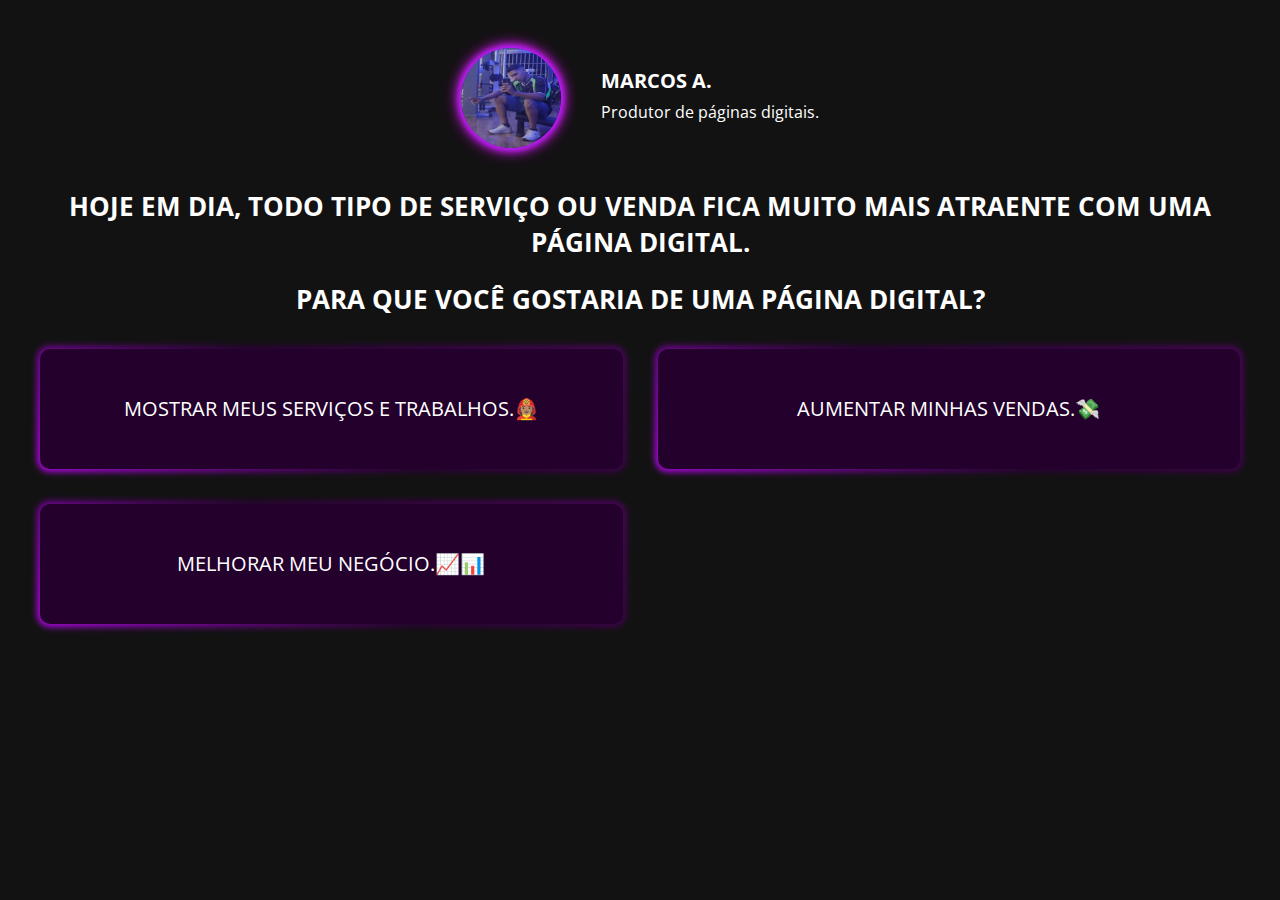
<file: funil.html>
<!DOCTYPE html>
<html lang="pt-BR">
<head>
    <meta charset="UTF-8">
    <meta name="viewport" content="width=device-width, initial-scale=1.0">
    <title>Fabricação de páginas Digitais</title>
    <link rel="preconnect" href="https://fonts.googleapis.com">
    <link rel="preconnect" href="https://fonts.gstatic.com" crossorigin>
    <link href="https://fonts.googleapis.com/css2?family=Itim&family=Open+Sans:ital,wght@0,300..800;1,300..800&family=Permanent+Marker&display=swap" rel="stylesheet">
    <link rel="stylesheet" href="style.css"> <!-- Link para o CSS -->
</head>
<body id="comecome">
        <div class="gridf">
        <div>
         <img src="foto.jpeg" class="foto">
        </div>
         <div class="tjustify">
           <h3>MARCOS A.</h3>
         <div class="noline">
           <p>Produtor de páginas digitais.</p>
         </div>
         </div>
        </div>
<div id="quiz-container">
    <!-- Pergunta 1 -->
    <div class="question" id="question1">
        <h2 class="branco">Hoje em dia, todo tipo de serviço ou venda fica muito mais atraente com uma página digital.</h2>
        <h2 class="branco">Para que você gostaria de uma página digital?</h2>

    <div class="gridp">
        <div class="answer" onclick="nextQuestion('question1', 'question2a')">Mostrar meus serviços e trabalhos.👩🏽‍🚒</div>
        <div class="answer" onclick="nextQuestion('question1', 'question2b')">Aumentar minhas vendas.💸</div>
        <div class="answer" onclick="nextQuestion('question1', 'question2c')">Melhorar meu negócio.📈📊</div>
    </div>
    </div>

    <!-- Perguntas 2 -->
    <!-- Questões Subsequentes -->
    <div class="question" id="question2a" style="display: none;">
        <h2 class="branco">Mostrar seus serviços e trabalhos em uma página pode fazer você se destacar dos seus concorrentes!</h2>
        <h2 class="branco">Que tipo de serviços e trabalhos você faz?</h2>
    <div class="gridp">
        <div class="answer" onclick="nextQuestion('question2a', 'question3')">Artitisticos e criativos.🎨</div>
        <div class="answer" onclick="nextQuestion('question2a', 'question3')">Relacionados ao marketing digital.💸🖥️</div>
        <div class="answer" onclick="nextQuestion('question2a', 'question3')">trabalhos braçais.💪🏼</div>
        <div class="answer" onclick="nextQuestion('question2a', 'question3')">Serviços digitais.📳</div>
    </div>
    </div>

    <div class="question" id="question2b" style="display: none;">
        <h2 class="branco">Com uma página digital, dinâmica e interativa, você pode vender em até 80X mais!</h2>
        <h2 class="branco">Que tipo de produtos você vende?</h2>
    <div class="gridp">
        <div class="answer" onclick="nextQuestion('question2b', 'question3')">Info produtos.💻</div>
        <div class="answer" onclick="nextQuestion('question2b', 'question3')">Produtos físicos.🛼</div>
        <div class="answer" onclick="nextQuestion('question2b', 'question3')">Consultoria.👩🏻‍💻</div>
        <div class="answer" onclick="nextQuestion('question2b', 'question3')">Assinaturas ou clubes.🖊️</div>
    </div>
    </div>

    <div class="question" id="question2c" style="display: none;">
        <h2 class="branco">Com uma página digital, seu negócio pode melhorar em ate 50X mais!</h2>
        <h2 class="branco">Qual é o seu tipo de negócio?</h2>
    <div class="gridp">
        <div class="answer" onclick="nextQuestion('question2c', 'question3')">Serviços Publicos.🙎🏼</div>
        <div class="answer" onclick="nextQuestion('question2c', 'question3')">Lojas online ou físicas.🏪</div>
        <div class="answer" onclick="nextQuestion('question2c', 'question3')">Lanchonetes ou Relacionados.🍟</div>
        <div class="answer" onclick="nextQuestion('question2c', 'question3')">Trabalhos individuais.😌</div>
    </div>
    </div>

    <div class="question" id="question2d" style="display: none;">
        <h2 class="branco">Você se sentiria confortável comprando em um site sem design ou ou com uma aparencia duvidosa?</h2>
    <div class="gridp">
        <div class="answer" onclick="nextQuestion('question2d', 'question3')">Com certeza não.😳</div>
        <div class="answer" onclick="nextQuestion('question2d', 'question3')">Acho que não é uma boa ideia.😐</div>
        <div class="answer" onclick="nextQuestion('question2d', 'question3')">Não. Gosto de sites seguros.😌</div>
        <div class="answer" onclick="nextQuestion('question2d', 'question3')">Não reparo nos sites.🥴</div>
    </div>
    </div>

    <!-- Pergunta 3-->

    <div class="question" id="question3" style="display: none;">
        <h2 class="branco">Oque você gostaria de ter no seu site para passar mais segurança e conforto para seus clientes? </h2>
    <div class="gridp">
        <div class="answer" onclick="nextQuestion('question3', 'question3a')">Gostaria de um design mais moderno e profissional.🎨</div>
        <div class="answer" onclick="nextQuestion('question3', 'question3a')">Quero um site que seja mais fácil de navegar.🖱️</div>
        <div class="answer" onclick="nextQuestion('question3', 'question3a')">Quero uma página mais interativa e envolvente.😃</div>
        <div class="answer" onclick="nextQuestion('question3', 'question3a')">Quero uma página bem dinâmica e divertida.😜</div>
    </div>
    </div>


    <div class="question" id="question3a" style="display: none;">
        <h2 class="branco">Estou preparado para criar uma página dinâmica e interativa em HTML para o seu negócio! O que você acha?</h2>
    <div class="gridp">
        <div class="answer" onclick="nextQuestion('question3a', 'question4')">Achei interessante, gosto da ideia de algo interativo!😃</div>
        <div class="answer" onclick="nextQuestion('question3a', 'question4')">Parece ótimo! Meu site precisa ser mais dinâmico mesmo.💻</div>
        <div class="answer" onclick="nextQuestion('question3a', 'question4')">Gostei! Pode ser exatamente o que meu negócio precisa.👍</div>
        <div class="answer" onclick="nextQuestion('question3a', 'question4')">Estou curioso para saber mais sobre o que você pode fazer.🤔</div>
    </div>
    </div>
    <!--- pergunta 4 ----->
    <div class="question" id="question4" style="display: none;">
        <h2 class="branco">Preparei uma tabela comparando os benefícios de uma página em HTML com outras plataformas.</h2>
    <table>
        <tr>
            <th>Características</th>
            <th>HTML</th>
            <th>Outras Plataformas</th>
        </tr>
        <tr>
            <td>Flexível</td>
            <td>✅</td>
            <td>❌</td>
        </tr>
        <tr>
            <td>Controle total</td>
            <td>✅</td>
            <td>❌</td>
        </tr>
        <tr>
            <td>Fácil de desenvolver</td>
            <td>❌</td>
            <td>✅</td>
        </tr>
        <tr>
            <td>Necessita programação</td>
            <td>✅</td>
            <td>❌</td>
        </tr>
        <tr>
            <td>Alta personalização</td>
            <td>✅</td>
            <td>❌</td>
        </tr>
        <tr>
            <td>Manutenção prática</td>
            <td>❌</td>
            <td>✅</td>
        </tr>
        <tr>
            <td>Custo mensal baixo</td>
            <td>✅</td>
            <td>❌</td>
        </tr>
        <tr>
            <td>Desempenho otimizado</td>
            <td>✅</td>
            <td>❌</td>
        </tr>
    </table>
        <h2 class="branco">Eu vou cuidar da de toda a parte da programação e manutenção para você!</h2>
        <div class="answer" onclick="nextQuestion('question4', 'question5')">Entendi, agora ficou muito mais claro🤩</div>
    </div>

    <!----Pergunta 5 ---->
    <div class="question" id="question5" style="display: none;">
        <h2 class="branco">Eu montei esse todo esse funil em HTML para te mostrar um pouco dos meus conhecimentos em programação!</h2>
        <h2 class="branco">Você já deve ter uma ideia de como suas páginas podem ficar não é?</h2>
    <div class="gridp">
        <div class="answer" onclick="nextQuestion('question5', 'question6')">Sim, já tenho ideias incríveis!🤩</div>
        <div class="answer" onclick="nextQuestion('question5', 'question6')">Legal, mas como isso pode ajudar meus negócios?🤔</div>
        <div class="answer" onclick="nextQuestion('question5', 'question6')">Entendi, mas quero saber mais.😌</div>
    </div>
    </div>
    <!------Pergunta 6---->
    <div class="question" id="question6" style="display: none;">
        <h2 class="branco">Hoje em dia, todo tipo de negócio se destaca muito mais com uma página digital. Entre em contato comigo e vamos conversar sobre como um site pode levar seu negócio ou serviço para outro nível!</h2>
        <a href="https://wa.me/5519999286465?text=Ol%C3%A1,%20quero%20saber%20mais%20sobre%20a%20cria%C3%A7%C3%A3o%20do%20meu%20site" class="botaopp">
         <h4>Criar site!</h4></a>
    </div>
</div>

<script>
    // Exibe a primeira pergunta assim que a página estiver totalmente carregada
    document.addEventListener('DOMContentLoaded', function() {
        const primeiraPergunta = document.getElementById('question1');
        if (primeiraPergunta) {
            primeiraPergunta.style.display = 'block'; // Garante que a primeira pergunta seja visível
        }
    });

    // Função para trocar de pergunta ao clicar em um botão
    function nextQuestion(current, next) {
        // Oculta a pergunta atual
        const perguntaAtual = document.getElementById(current);
        if (perguntaAtual) {
            perguntaAtual.style.display = 'none';
        }

        // Exibe a próxima pergunta
        const proximaPergunta = document.getElementById(next);
        if (proximaPergunta) {
            proximaPergunta.style.display = 'block';
        }

          // Rola para o topo do contêiner do questionário
  document.getElementById('comecome').scrollIntoView({ behavior: 'smooth', block: 'start' });
    }
</script>
</body>
</html>
</file>
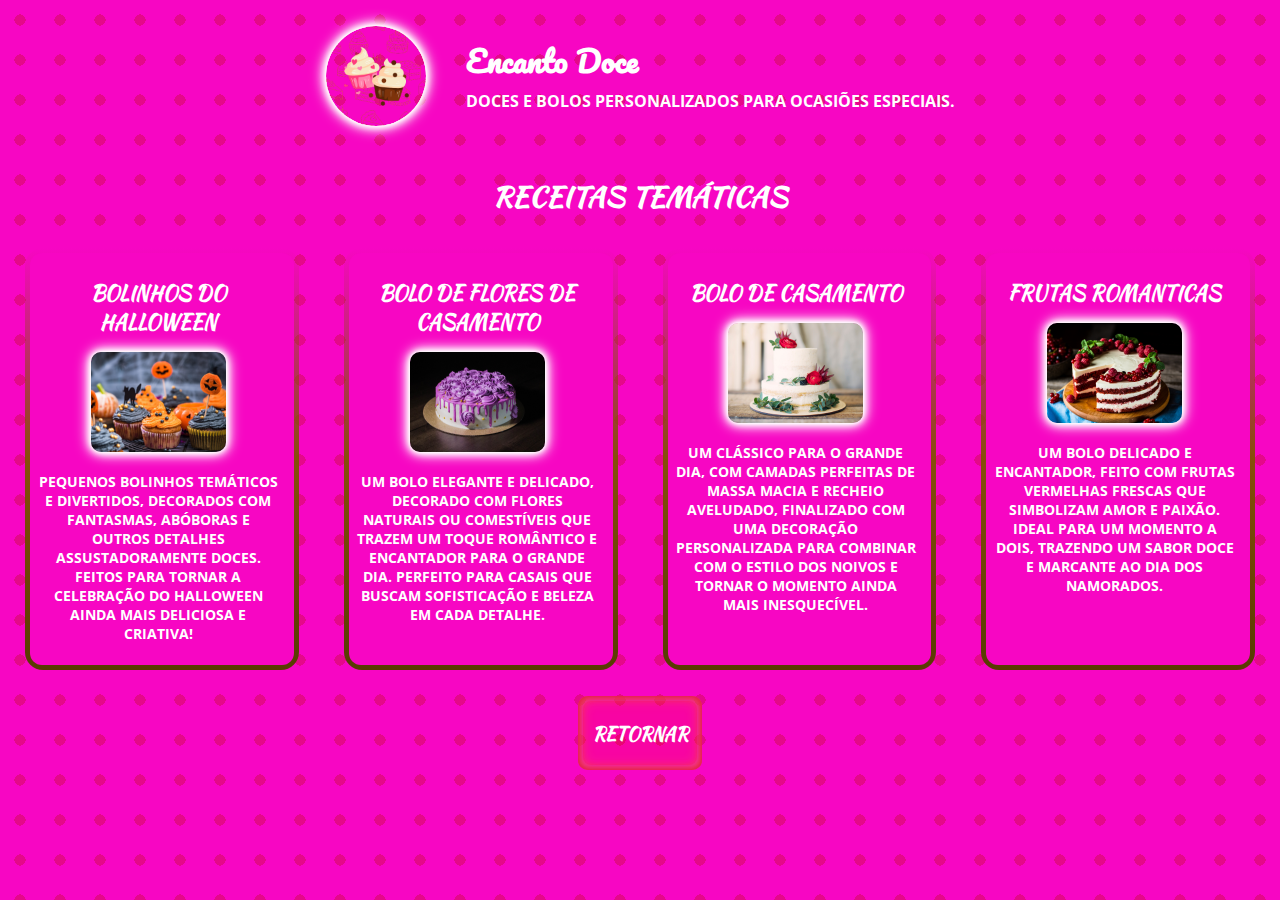
<file: rece.html>
<!DOCTYPE html>
<html lang="pt-BR">
  <head>
    <meta charset="UTF-8">
    <meta name="viewport" content="width=device-width, initial-scale=1.0">
    <title>Fabricação de páginas Digitais</title>
    <link rel="preconnect" href="https://fonts.googleapis.com">
    <link rel="preconnect" href="https://fonts.gstatic.com" crossorigin>
    <link href="https://fonts.googleapis.com/css2?family=Itim&family=Open+Sans:ital,wght@0,300..800;1,300..800&family=Permanent+Marker&display=swap" rel="stylesheet">
    <link href="https://fonts.googleapis.com/css2?family=Itim&family=Open+Sans:ital,wght@0,300..800;1,300..800&family=Pacifico&family=Permanent+Marker&display=swap" rel="stylesheet">
    <link href="https://fonts.googleapis.com/css2?family=Itim&family=Kaushan+Script&family=Open+Sans:ital,wght@0,300..800;1,300..800&family=Pacifico&family=Permanent+Marker&display=swap" rel="stylesheet">
    <link rel="stylesheet" href="est.css"> <!-- Link para o CSS -->
</head>
<body>
<div class="gridf">
    <div>
        <img src="foto.png" class="foto">
    </div>
    <div class="tjustify">
        <h3>Encanto Doce</h3>
    <div class="noline">
         <p>Doces e bolos personalizados para ocasiões especiais.</p>
    </div>
    </div>    
 </div>
 <h3 class="titulo">Receitas Temáticas</h3>
 <div class="grid4">
  <div class="textoc">
    <div class="centro">
      <h2>Bolinhos do Halloween</h2>
      <img src="s.png">
      <h3>Pequenos bolinhos temáticos e divertidos, decorados com fantasmas, abóboras e outros detalhes assustadoramente doces. Feitos para tornar a celebração do Halloween ainda mais deliciosa e criativa!</h3>
    </div>
  </div>
  <div class="textoc">
    <div class="centro">
      <h2>Bolo de Flores de casamento</h2>
      <img src="t.png">
      <h3>Um bolo elegante e delicado, decorado com flores naturais ou comestíveis que trazem um toque romântico e encantador para o grande dia. Perfeito para casais que buscam sofisticação e beleza em cada detalhe.</h3>
    </div>
  </div>
  <div class="textoc">
    <div class="centro">
      <h2>Bolo de Casamento</h2>
      <img src="u.png">
      <h3>Um clássico para o grande dia, com camadas perfeitas de massa macia e recheio aveludado, finalizado com uma decoração personalizada para combinar com o estilo dos noivos e tornar o momento ainda mais inesquecível.</h3>
    </div>
  </div>
  <div class="textoc">
    <div class="centro">
      <h2>Frutas Romanticas</h2>
      <img src="v.png">
      <h3> Um bolo delicado e encantador, feito com frutas vermelhas frescas que simbolizam amor e paixão. Ideal para um momento a dois, trazendo um sabor doce e marcante ao Dia dos Namorados.</h3>
    </div>
  </div>
</div>
<div class="centro">
  <a href="index.html" class="botaopp">
   <h4>Retornar</h4></a>
  </div>
</body>
</html>
</file>
<file: est.css>
/*-------Index-----*/
        html {
            scroll-behavior: smooth;
        } 
     
       body {
            margin-bottom: 0px;
            margin: 0px;
            margin-top: 0px;
            padding: 0px;
            background-image: radial-gradient(circle, rgba(213, 11, 85, 0.53) 20%, transparent 20%);
            background-size: 40px 40px;
            background-color: rgb(247, 6, 195);
        }



        .primeira {
            margin-left: 15px;
            margin-right: 15px;
        }

        #ultima {
            margin-left: 15px;
            margin-right: 15px;
            margin-bottom: 50px;
        }

        a {
            text-decoration: none;
        }

        .titulo {
            font-family: 'Kaushan Script', 'Open sans', Arial, sans-serif;
            color: white;
            font-size: 28px; 
            text-transform: uppercase;
            text-align: center;
        }

        .list-item {
            display: flex;
            justify-content: center;
        }

        .list-item img {
            width: 50px;
            height: 50px;
            margin: 5px;
            margin-bottom: 20px;
        }

        .grid2 {
            display: grid;
            grid-template-columns: repeat(2,1fr);
            gap: 15px;
        }

        .grid4 {
            display: grid;
            grid-template-columns: repeat(4,1fr);
            gap: 15px;
            margin: 10px;
        }

        .wbot {
           display: grid;
           grid-template-columns: repeat(4,1fr);
           gap: 20px;
        }

        .bot {
           padding: 10px;
           background-color: rgba(247, 6, 195, 0.459);
           text-align: center;
           justify-content: center;
           align-items: center;
           font-weight: bold;
           border: solid 2px rgb(211, 0, 49);
           margin: 20px;
           border-radius: 5px;
           text-decoration: none;
           color: white;
           font-family: 'Kaushan Script', 'Open sans', Arial, sans-serif;
           font-size: 18px;
           text-transform: uppercase;
        }

        .centro {
            align-items: center;
            justify-content: center;
            text-align: center;
        }

        .grid4 img {
            height: 100px;
            width: 135px;
            border-radius: 10px;
            box-shadow: 0 0 1px white, 0 0 3px white, 0 0 6px white, 0 0 10px white, 0 0 13px white, 0 0 17px white;
        }

        .foto {
            border-radius: 50%;
            width: 100px;
            height: 100px;
            overflow: hidden;
            box-shadow: 0 0 1px white, 0 0 3px white, 0 0 6px white, 0 0 10px white, 0 0 13px white, 0 0 17px white;
            animation: foto 7s ease-in-out alternate infinite;
            }

        @keyframes foto {
            from {
              transform: rotate(30deg);
            }

            to {
              transform: rotate(-30deg);
              }
        }


        .tjustify {
            font-family: 'Open sans', Arial, sans-serif;
            justify-content: center;
            color: white;
            line-height: 3px;
            }

        .tjustify h3 {
            color: white;
            font-family: 'Pacifico', 'Open sans', Arial, sans-serif;
            font-size: 30px;
            }
        
        .gridf {
           display: grid;
           grid-template-columns: repeat(2, auto);
           padding: 18px;
           justify-content: center;
           gap: 40px;
           margin: 8px;
           align-items: center;
           text-align: justify;
           }

        .noline {
            justify-content: justify;
            color: white;
            line-height: 19px;
            text-transform: uppercase;
            font-weight: bold;
            }

        .answer img {
            width: 100px;
            height: 100px;
            border-radius: 8px;
            margin: 8px;
            margin-right: 20px;
            box-shadow: 0 0 1px white, 0 0 3px white, 0 0 6px white, 0 0 10px white, 0 0 13px white, 0 0 17px white;
        }

        .answer h2 {
            font-size: 17px;
            color: white;
            font-family: 'Kaushan Script', 'Open sans', Arial, sans-serif;
        }
        
        .answer h3 {
            font-size: 14px;
            color: white;
            font-family: 'Open sans', Arial, sans-serif;
        }

        .answer {
            display: flex;
            position: relative;
            background-color: rgb(247, 6, 195);
            font-size: 20px;
            border-radius: 12px;
            cursor: pointer;
            text-transform: uppercase;
            justify-content: justify;
            align-items: center;
            font-family: 'Open sans', Arial, sans-serif;
            min-height: 100px;
            height: auto;
            width: auto;
            margin: 10px;
            }
        
        .answer::after {
            content:"";
            z-index: -1;
            position: absolute;
            left: -5px;
            right: -5px;
            top: -5px;
            bottom: -5px;
            background: linear-gradient(0deg, rgb(211, 0, 49),rgba(255, 37, 77, 0.952), rgba(254, 254, 254, 0));
            border-radius: 18px;
            animation: girob 0.7s ease-in infinite;
            }

        @keyframes girob {
            0% {
                background: linear-gradient(0deg, rgb(211, 0, 49),rgba(255, 37, 77, 0.952), rgba(254, 254, 254, 0));
            }
            10% {
                background: linear-gradient(36deg,  rgb(211, 0, 49),rgba(255, 37, 77, 0.952), rgba(254, 254, 254, 0));
            }
            20% {
                background: linear-gradient(72deg,  rgb(211, 0, 49),rgba(255, 37, 77, 0.952), rgba(254, 254, 254, 0));
            }
            30% {
                background: linear-gradient(108deg,  rgb(211, 0, 49),rgba(255, 37, 77, 0.952), rgba(254, 254, 254, 0)); 
            }
            40% {
                background: linear-gradient(144deg,  rgb(211, 0, 49),rgba(255, 37, 77, 0.952), rgba(254, 254, 254, 0));
            }
            50% {
                background: linear-gradient(180deg,  rgb(211, 0, 49),rgba(255, 37, 77, 0.952), rgba(254, 254, 254, 0));
            }
            60% {
                background: linear-gradient(216deg,  rgb(211, 0, 49),rgba(255, 37, 77, 0.952), rgba(254, 254, 254, 0));
            }
            70% {
                background: linear-gradient(252deg,  rgb(211, 0, 49),rgba(255, 37, 77, 0.952), rgba(254, 254, 254, 0));
            }
            80% {
                background: linear-gradient(288deg,  rgb(211, 0, 49),rgba(255, 37, 77, 0.952), rgba(254, 254, 254, 0));
            }
            90% {
                background: linear-gradient(324deg,  rgb(211, 0, 49),rgba(255, 37, 77, 0.952), rgba(254, 254, 254, 0));
            }
            100% {
                background: linear-gradient(360deg,  rgb(211, 0, 49),rgba(255, 37, 77, 0.952), rgba(254, 254, 254, 0));
            }
        }
        /*-------F --- INDEX -----*/

        .textoc h2 {
            font-size: 20px;
            color: white;
            font-family: 'Kaushan Script', 'Open sans', Arial, sans-serif;
        }
        
        .textoc h3 {
            font-size: 14px;
            color: white;
            font-family: 'Open sans', Arial, sans-serif;
        }


        .textoc {
            display: grid;
            grid-template-columns: auto;
            padding-left: 15px;
            padding: 8px;
            padding-right: 15px;
            position: relative;
            background-color: rgb(247, 6, 195);
            font-size: 20px;
            border-radius: 12px;
            text-transform: uppercase;
            justify-content: center;
            text-align: center;
            font-family: 'Open sans', Arial, sans-serif;
            margin: 9px;
            margin-left: 20px;
            margin-right: 20px;
            }

        .textoc::after {
            content:"";
            z-index: -1;
            position: absolute;
            left: -5px;
            right: -5px;
            top: -5px;
            bottom: -5px;
            background: linear-gradient(0deg, rgb(88, 59, 1),rgba(129, 82, 1, 0.952), rgba(254, 254, 254, 0));
            border-radius: 18px;
            animation: girob 0.7s ease-in infinite;
            }

        
            .botaopp { 
                font-family: 'Kaushan Script', 'Open sans', Arial, sans-serif;
                text-transform: uppercase;
                display: flex;
                position: relative;
                background-color: #ff02072b;
                margin: 20px auto;
                height: 50px;
                width: 100px;
                font-size: 18px;
                padding: 7px;
                align-items: center;
                justify-content: center;
                text-decoration: none;
                border-radius: 8px;
                color: white;
                margin-top: 27px;
                }
    
            .botaopp::after {
                z-index: -1;
                position: absolute;
                content: "";
                left: -5px;
                right: -5px;
                top: -5px;
                bottom: -5px;
                border-radius: 10px;
                box-shadow: inset 0 0 5px rgb(240, 10, 90), inset 0 0 7px rgb(200, 51, 51), inset 0 0 10px rgb(249, 68, 68), inset 0 0 15px rgb(248, 101, 101);
                animation: girob 0.8s ease infinite;
            }

        /* Responsividade para telas menores que 768px (celulares) */
        @media screen and (max-width: 740px) {

            body {
                margin-bottom: 25px;
                margin: 0px;
                margin-top: 0px;
                padding: 0px;
                background-image: radial-gradient(circle, rgba(0, 0, 0, 0.1) 20%, transparent 20%);
                background-size: 10px 10px;
            }

        .foto {
            width: 110px;
            height: 110px;
            justify-content: center;
            text-align: center;
            align-items: center;
            margin-bottom: 3px;
            }

        .list-item img {
            width: 38px;
            height: 38px;
            margin: 5px;
            margin-bottom: 10px;
            }

        .tjustify {
            justify-content: center;
            text-align: center;
            align-items: center;
            color: white;
            }
        
        .gridf {
           grid-template-columns: auto;
           justify-content: center;
           text-align: center;
           align-items: center;
           padding: 7px;
           gap: 0px;
           }

        .noline {
            line-height: 15px;
            font-size: 12px;
            margin-top: 5px;
            padding: 0px;
            }


        .tjustify h3 {
            font-size: 28px;
            }

            .answer {
                border-radius: 10px;
                height: auto;
                min-height: 75px;
                margin: 5px;
                font-size: 14px;
                padding: 6px;
                }
    
            .answer::after {
                border-radius: 10px;
            }

            .answer img {
                width: 70px;
                height: 70px;
                border-radius: 6px;
                margin: 7px;
                margin-right: 12px;
            }
    
            .answer h2 {
                font-size: 15px;
            }
            
            .answer h3 {
                font-size: 11px;
            }

            .grid2 {
                grid-template-columns: auto;
                gap: 8px;
            }

            .grid4 {
                grid-template-columns: auto;
                gap: 8px;
            }

            .titulo {
                font-size: 20px; 
            }

            .botaopp { 
                font-size: 14px;
                padding: 3px;
                margin: 20px auto;
                padding-left: 10px;
                padding-right: 10px;
                border-radius: 4px;
                }

            section {
                margin-left: 10px;
                margin-right: 10px;
            }

            .wbot {
                grid-template-columns: repeat(2,1fr);
                gap: 3px;
                padding: 3px;
             }
     
             .bot {
                padding: 3px;
                margin: 2px;
                border-radius: 5px;
                font-size: 10px;
             }
}
</file>
<file: style.css>
html, body {
            scroll-behavior: auto;
            overflow-anchor: none;
         }


         body {
            background-color: #131213;
            margin: 30px;
            margin-top: 30px;
            box-sizing: border-box;
        }

     .question {
         margin-bottom: 20px;
         color: white;
         font-family: 'Open sans', Arial, sans-serif;
         align-items: center;
         text-align: center;
         }

     .branco {
        color: white;
        font-family: 'Open sans', Arial, sans-serif;
        text-align: center;
        font-size: 26px;
        text-transform: uppercase;
        }

        .foto {
            border-radius: 50%;
            width: 100px;
            height: 100px;
            overflow: hidden;
            display: flex;
            position: relative;
            box-shadow: 0 0 5px rgb(177, 29, 255), 0 0 7px rgb(187, 29, 255), 0 0 10px rgb(197, 29, 233), 0 0 14px rgb(207, 29, 228), 0 0 17px rgb(217, 29, 255);
            }

        .tjustify {
            font-family: 'Open sans', Arial, sans-serif;
            justify-content: justify;
            color: white;
            line-height: 3px;
            }

        .tjustify h3 {
            color: white;
            font-size: 20px;
            }
        
        .gridf {
           display: flex;
           grid-template-columns: repeat(2, auto);
           padding: 18px;
           justify-content: center;
           gap: 40px;
           margin: 8px;
           align-items: center;
           }

        .gridp {
           display: grid;
           grid-template-columns: repeat(2,1fr);
           gap: 15px;
           text-align: center;
           }

        .noline {
            justify-content: justify;
            color: white;
            line-height: 20px;
            }

        .answer {
            display: flex;
            position: relative;
            background-color: rgb(36, 0, 45);
            padding: 10px;
            font-size: 20px;
            border-radius: 10px;
            cursor: pointer;
            place-items: center;
            text-transform: uppercase;
            justify-content: center;
            text-align: center;
            align-items: center;
            font-family: 'Open sans', Arial, sans-serif;
            min-height: 100px;
            height: auto;
            width: auto;
            margin: 10px;
            }

        .answer::after {
            content:"";
            z-index: -1;
            position: absolute;
            left: -3px;
            right: -3px;
            top: -3px;
            bottom: -3px;
            background: linear-gradient(36deg, rgb(180, 6, 234),rgb(42, 1, 53), rgb(80, 2, 96));
            border-radius: 13px;
            filter: blur(3px);
            animation: girob 0.7s ease-in infinite;
            }

        .answer:hover {
            animation: girob 0.7s infinite;
        }

        @keyframes girob {
            0% {
                background: linear-gradient(0deg, rgb(180, 6, 234),rgb(42, 1, 53), rgb(80, 2, 96));
            }
            10% {
                background: linear-gradient(36deg, rgb(180, 6, 234),rgb(42, 1, 53), rgb(80, 2, 96));         
            }
            20% {
                background: linear-gradient(72deg, rgb(180, 6, 234),rgb(42, 1, 53), rgb(80, 2, 96));          
            }
            30% {
                background: linear-gradient(108deg, rgb(180, 6, 234),rgb(42, 1, 53), rgb(80, 2, 96)); 
            }
            40% {
                background: linear-gradient(144deg, rgb(180, 6, 234),rgb(42, 1, 53), rgb(80, 2, 96));
            }
            50% {
                background: linear-gradient(180deg, rgb(180, 6, 234),rgb(42, 1, 53), rgb(80, 2, 96));
            }
            60% {
                background: linear-gradient(216deg, rgb(180, 6, 234),rgb(42, 1, 53), rgb(80, 2, 96));
            }
            70% {
                background: linear-gradient(252deg, rgb(180, 6, 234),rgb(42, 1, 53), rgb(80, 2, 96));
            }
            80% {
                background: linear-gradient(288deg, rgb(180, 6, 234),rgb(42, 1, 53), rgb(80, 2, 96));
            }
            90% {
                background: linear-gradient(324deg, rgb(180, 6, 234),rgb(42, 1, 53), rgb(80, 2, 96));
            }
            100% {
                background: linear-gradient(360deg, rgb(180, 6, 234),rgb(42, 1, 53), rgb(80, 2, 96));
            }
        }

         .centro {
     align-items: center;
     text-align: center;
     padding-top: 10px;
     padding: 10px;
     color: rgb(255, 255, 255);
     font-family: Arial, sans-serif;
     font-size: 20px;
 } 

        .botaopp { 
            font-family: 'Open sans', Arial, sans-serif;
            display: flex;
            position: relative;
            background-color: #370bca3a;
            margin: 20px auto;
            height: 50px;
            width: 100px;
            font-size: 18px;
            padding: 7px;
            align-items: center;
            justify-content: center;
            text-decoration: none;
            border-radius: 8px;
            color: white;
            margin-top: 10px;
            }

        .botaopp::after {
            z-index: -1;
            position: absolute;
            content: "";
            left: -5px;
            right: -5px;
            top: -5px;
            bottom: -5px;
            border-radius: 10px;
            box-shadow: inset 0 0 5px rgb(154, 32, 235), inset 0 0 7px rgb(167, 54, 241), inset 0 0 10px rgb(189, 102, 247), inset 0 0 15px rgb(207, 151, 245);
            animation: girob 0.8s ease infinite;
        }

        table {
            width: 100%;
            border-collapse: collapse; /* Remove os espaços entre as células */
        }

        th, td {
            border: 1px solid black; /* Adiciona uma borda */
            padding: 10px; /* Adiciona espaçamento dentro das células */
            text-align: center; /* Alinha o texto no centro */
            background-color: #f2f2f2;
            font-size: 18px;
            color: black;
            }

        th {
            background-color: #f2f2f2; /* Cor de fundo para os cabeçalhos */
        }


        /* Responsividade para telas menores que 768px (celulares) */
        @media screen and (max-width: 740px) {

        body {
          margin: 10px;
          }

        .foto {
            width: 65px;
            height: 65px;
            }

        .tjustify {
            justify-content: justify;
            color: white;
            line-height: 3px;
            }
        
        .gridf {
           padding: 7px;
           gap: 20px;
           }

        .noline {
            line-height: 15px;
            }

         .centro {
            padding-top: 7px;
            font-size: 12px;
            } 

         .branco {
            font-size: 14px;
            }

        .botaopp { 
            font-size: 14px;
            padding: 3px;
            margin: 20px auto;
            padding-left: 10px;
            padding-right: 10px;
            border-radius: 4px;
            }

        .gridp {
           grid-template-columns: auto;
           gap: 10px;
           }


        .tjustify h3 {
            font-size: 14px;
            }

        th, td {
            font-size: 14px;
            }

            .answer {
                padding: 8px;
                border-radius: 10px;
                height: auto;
                min-height: 75px;
                margin: 5px;
                font-size: 14px;
                }
    
            .answer::after {
                border-radius: 10px;
            }
}
</file>
